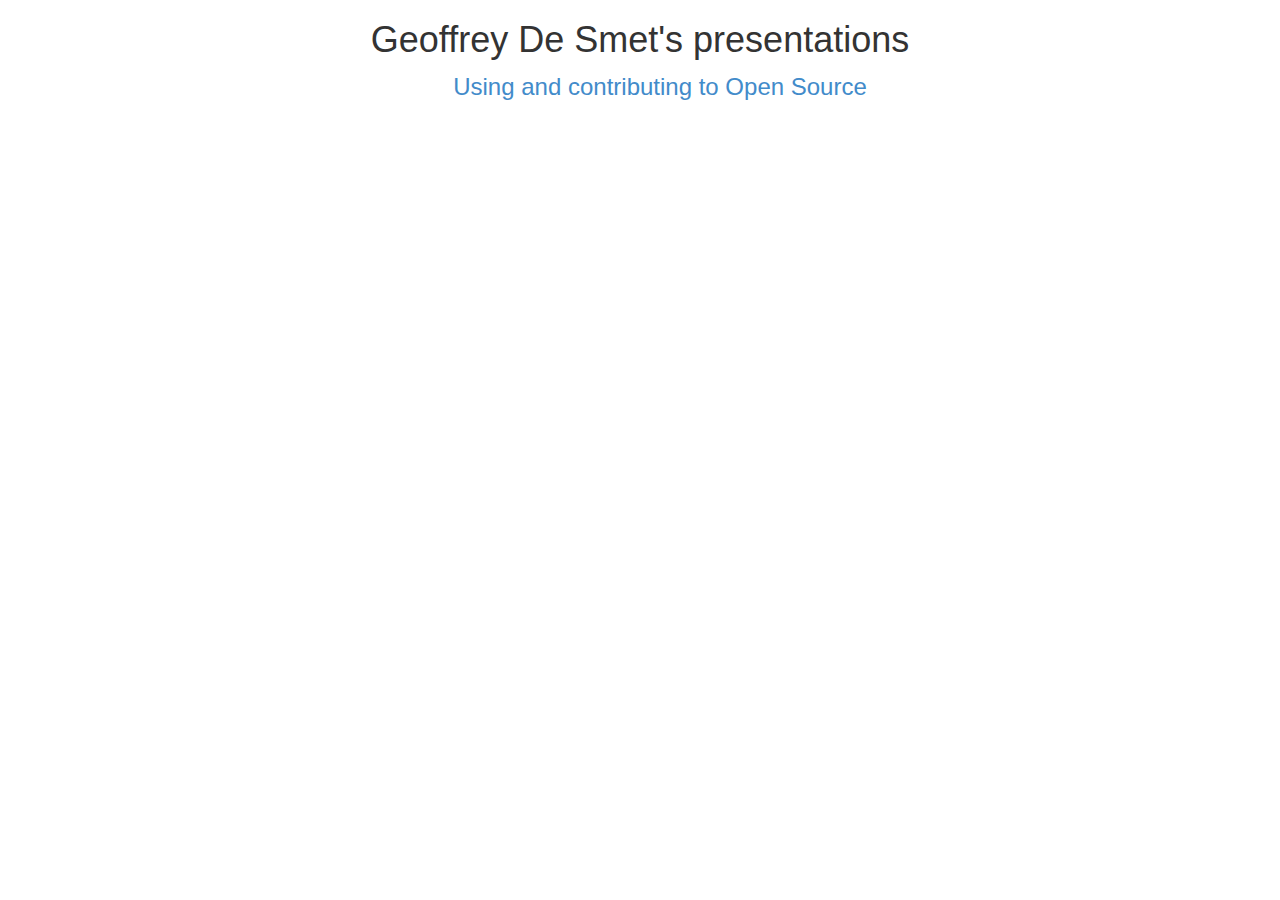
<file: index.html>
<!doctype html>
<html lang="en">
<head>
    <meta charset="utf-8">
    <title>Geoffrey's presentations</title>
    <meta name="description" content="Presentations of Geoffrey De Smet (except OptaPlanner's which are on optaplanner.org)">
    <link href="https://ge0ffrey.github.io/ge0ffrey-presentations/" rel="canonical">

    <link rel="stylesheet" href="website/bootstrap/css/bootstrap.min.css">
    <link rel="stylesheet" href="website/highlight/highlight.css">
    <link rel="stylesheet" href="website/ge0ffreyPresentation.css">

    <!--[if lt IE 9]>
    <script src="https://oss.maxcdn.com/libs/html5shiv/3.7.0/html5shiv.js"></script>
    <script src="https://oss.maxcdn.com/libs/respond.js/1.4.2/respond.min.js"></script>
    <![endif]-->
</head>

<body style="alignment: center; text-align: center;">
<h1>Geoffrey De Smet's presentations</h1>
<ul style="font-size: x-large; list-style: none;">
    <li><a href="usingAndContributingToOpenSource/">Using and contributing to Open Source</a></li>
</ul>
</body>
</html>
</file>
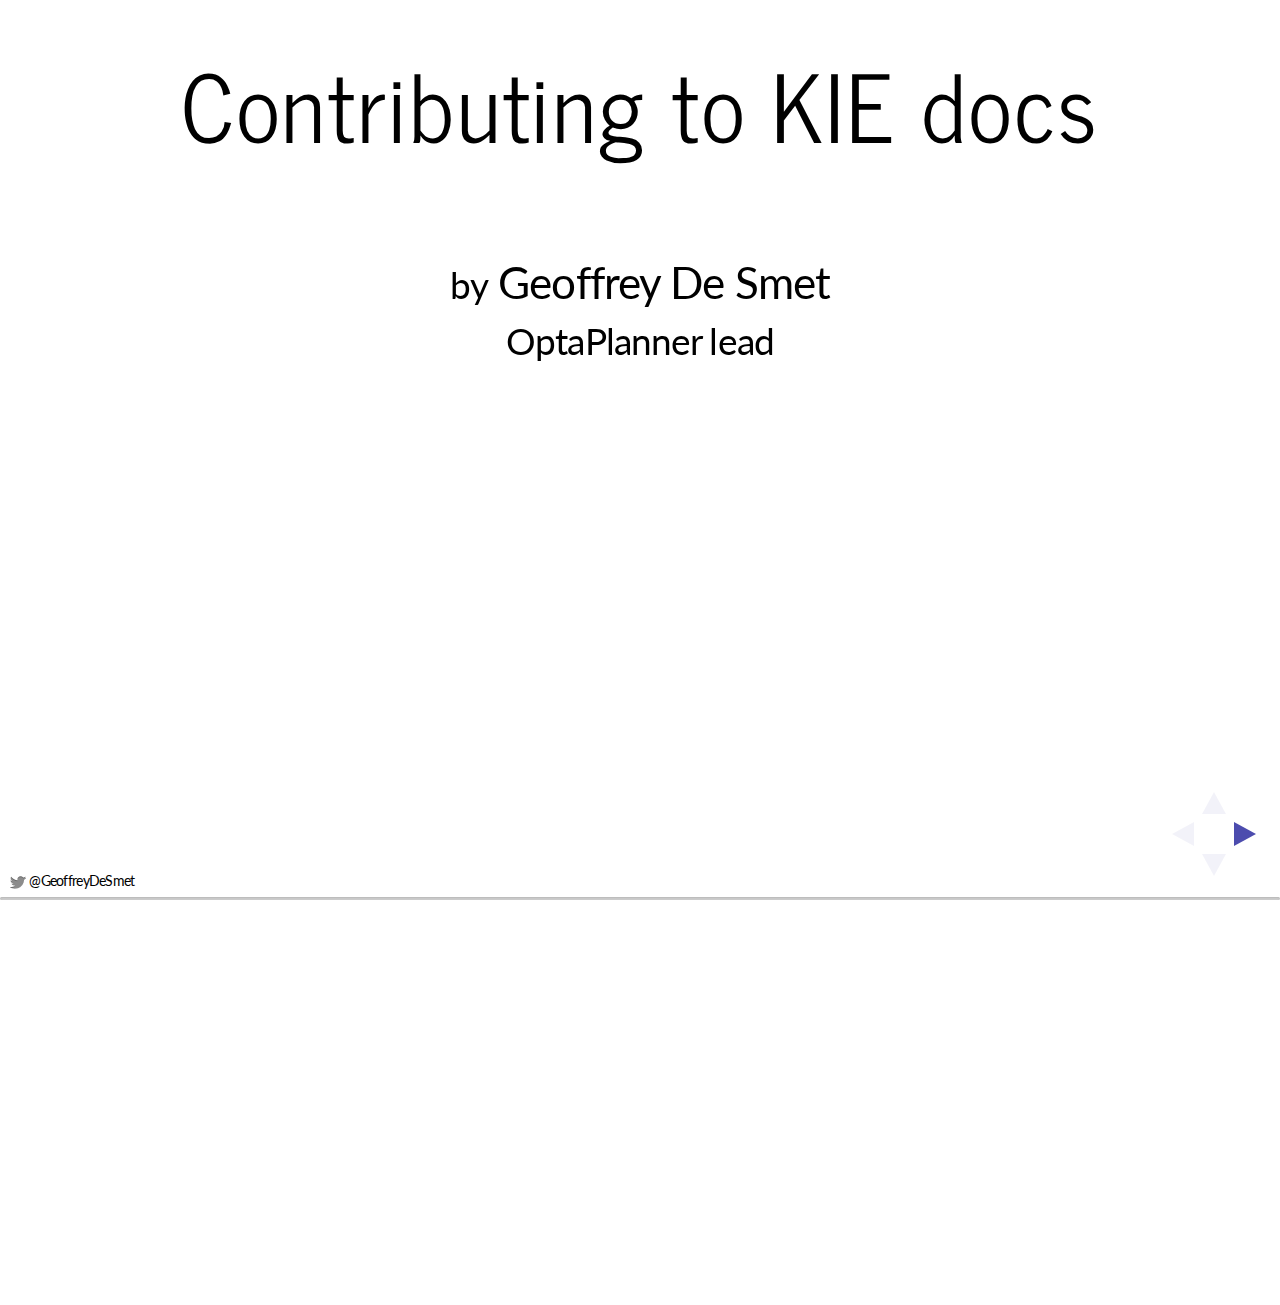
<file: contributingToKieDocs/index.html>
<!doctype html>
<!--
  ~ Copyright 2018 Red Hat, Inc. and/or its affiliates.
  ~
  ~ Licensed under the Apache License, Version 2.0 (the "License");
  ~ you may not use this file except in compliance with the License.
  ~ You may obtain a copy of the License at
  ~
  ~      http://www.apache.org/licenses/LICENSE-2.0
  ~
  ~ Unless required by applicable law or agreed to in writing, software
  ~ distributed under the License is distributed on an "AS IS" BASIS,
  ~ WITHOUT WARRANTIES OR CONDITIONS OF ANY KIND, either express or implied.
  ~ See the License for the specific language governing permissions and
  ~ limitations under the License.
  -->

<html lang="en">
<head>
    <meta charset="utf-8">
    <title>Contributing to KIE docs</title>
    <meta name="description" content="Introduction to Open Source">
    <link href="https://ge0ffrey.github.io/ge0ffrey-presentations/contributingToKieWebsites/" rel="canonical">

    <link rel="stylesheet" href="../website/bootstrap/css/bootstrap.min.css">
    <link rel="stylesheet" href="../website/reveal/css/reveal.min.css">
    <link rel="stylesheet" href="../website/reveal/css/theme/simple.css" id="theme">
    <script>
        if (window.location.search.match(/print-pdf/gi)) {
            document.write('<link rel="stylesheet" href="../website/reveal/css/print/pdf.css">');
        }
    </script>
    <link rel="stylesheet" href="../website/highlight/highlight.css">
    <link rel="stylesheet" href="../website/ge0ffreyPresentation.css">

    <meta name="apple-mobile-web-app-capable" content="yes" />
    <meta name="apple-mobile-web-app-status-bar-style" content="black-translucent" />
    <meta name="viewport" content="width=device-width, initial-scale=1.0, maximum-scale=1.0, user-scalable=no">

    <!--[if lt IE 9]>
    <script src="https://oss.maxcdn.com/libs/html5shiv/3.7.0/html5shiv.js"></script>
    <script src="https://oss.maxcdn.com/libs/respond.js/1.4.2/respond.min.js"></script>
    <![endif]-->
</head>

<body>
<div class="reveal">
<div class="watermark watermark-left">
    <p>
        <img src="../common/twitterLogo.png"/>
        @GeoffreyDeSmet
    </p>
</div>
<div class="slides">

    <section>
        <h2>
            Contributing to KIE docs
        </h2>
        <div style="margin-top: 80px;">
            <p>
                <span style="font-size: smaller">by</span> Geoffrey De Smet<br/>
                <span style="font-size: smaller">OptaPlanner lead</span>
            </p>
        </div>
    </section>
    <section>
        <p>According to the Definition of Done</p>
        <h3>Every PR for a new feature<br/> contains unit tests and documentation</h3>
        <p class="fragment">Yea, right...</p>
    </section>
    <section>
        <p>Yet, few engineers touch the docs regularly</p>
        <p><a href="https://github.com/kiegroup/kie-docs/graphs/contributors?from=2017-06-01&to=2018-06-01&type=c">See a year of contribution frequency.</a></p>
        <br/>
        <p class="fragment">Why?</p>
        <p class="fragment">We cannot see the forrest for the trees.</p>
        <p class="fragment">(nor can our users)</p>
    </section>
    <section>
        <h3>Table of Content (TOC)</h3>
        <ol>
            <li>Introduction</li>
            <li>Release Notes</li>
            <li class="negative">Compatibility matrix</li>
            <li class="negative">KIE</li>
            <li>Hybrid Reasoning</li>
            <li class="negative">User Guide</li>
            <li class="negative">Running</li>
            <li class="positive">Rule Language Reference</li>
            <li class="positive">Complex Event Processing</li>
            <li class="positive">Decision Model and Notation</li>
            <li>...</li>
        </ol>
        <p class="fragment">Someone needs to champion this issue (not me)</p>
    </section>
    <section>
        <p>What documentation is every new user looking for?</p>
        <h3 class="fragment">Getting started</h3>
        <p class="fragment">We have 5 minutes to win them over.</p>
    </section>
    <section>
        <h3>Where do I get started?</h3>
        <ol>
            <li>Introduction (no, talks about contributing)</li>
            <li>Release Notes (no)</li>
            <li>Compatibility matrix (no)</li>
            <li>KIE (maybe, but no, it's too complex)</li>
            <li>Hybrid Reasoning (PHD's only)</li>
            <li>User Guide (yes, maybe)</li>
            <li>Running</li>
            <li>Rule Language Reference</li>
            <li>Complex Event Processing</li>
            <li>Decision Model and Notation</li>
            <li>...</li>
        </ol>
        <p class="fragment">Solution: Put yourself in the user's shoes.</p>
    </section>
    <section>
        <h3>Current file structure</h3>
        <p><a href="https://github.com/kiegroup/kie-docs/tree/master/docs">https://github.com/kiegroup/kie-docs/tree/master/docs</a></p>
        <p>DEMO</p>
    </section>
    <section>
        <h2>Writing</h2>
    </section>
    <section>
        <h3>Writing style</h3>
        <p><a href="http://pressgang.jboss.org/">Pressgang is dead</a></p>
        <p><a href="https://developers.google.com/style/voice">Google Documentation guide?</a></p>
        <ul>
            <li>Active voice</li>
            <li>Second person</li>
            <li>Present tense</li>
            <li>Clause order</li>
        </ul>
    </section>
    <section>
        <h3>Writing style<br/>compatibility with product docs</h3>
        <ul>
            <li>Titles Should Use a Capital for Almost Every Word</li>
            <li class="fragment">Avoid mentioning "Drools", "OptaPlanner", ...<br/>
                because in product docs that would be "Decision Manager", "Business Optimizer", ...
                <ul>
                    <li>Use an asciidoc attribute <code>{drools}</code>?</li>
                </ul>
            </li>
        </ul>
    </section>
    <section>
        <h3>Know your asciidoc</h3>
        <p><a href="https://asciidoctor.org/docs/asciidoc-syntax-quick-reference/">Asciidoc quick reference</a></p>
        <ul>
            <li>Use only NOTE, WARNING and IMPORTANT</li>
            <li>Highlight source code</li>
            <li>Use internal cross references</li>
        </ul>
    </section>
    <section>
        <h3>Images</h3>
        <p>Put images in the same directory as the section adoc file.</p>
        <p>Unless they are directly used by multiple sections (logo, icons)</p>
        <p>Avoid reusing images, reuse sections instead.</p>
    </section>
    <section>
        <h2>Dirt</h2>
        <p>And how to avoid it</p>
    </section>
    <section>
        <img src="dirt/KnowledgeBase.png"/>
        <p class="fragment">Solution: When refactoring, find and replace in docs too.</p>
        <p class="fragment">Document only the latest and greatest API.</p>
    </section>
    <section>
        <img src="dirt/springIntegration.png"/>
        <p class="fragment">Solution:<br/>
            Don't put version changes in normal documentation,<br/>
            put them in the release notes.</p>
        <p class="fragment">Document only the latest and greatest API.</p>
    </section>
    <section>
        <h3>Document the concepts and how to use the API's</h3>
        <ul>
            <li>Explain a concept visually.</li>
            <li>Then show example code that uses it (= copy paste friendly).</li>
        </ul>
    </section>
    <section>
        <img src="dirt/startAndStopContainerText.png" class="fullImage"/>
    </section>
    <section>
        <h3>A picture is worth a thousand words...</h3>
    </section>
    <section>
        <img src="dirt/startAndStopContainerDiagram.png" class="fullImage"/>
    </section>
    <section>
        <h3>How to create diagrams</h3>
        <ul>
            <li>Learn to use Inkscape</li>
            <li>Set color palette to "Tango Icons"</li>
            <li>Create images of size 800*600 at 96dpi</li>
            <li>Expert to png</li>
            <li>Reuse in documentation and in slides</li>
        </ul>
        <p>DEMO</p>
    </section>
    <section>
        <p>Discussion</p>
        <h3>Is 1 repo for all docs<br/> a design pattern<br/> or an anti pattern?</h3>
        <ul class="fragment">
            <li>Good: share docs files easily</li>
            <li>Bad: docs in different repo than code, easily forgotten</li>
            <li>Bad: contributors can't find our docs</li>
        </ul>
    </section>
    <section>
        <img src="discussion/replaceInPath.png" class="fullImage"/>
    </section>
    <section>
        <h3>Q &amp; A</h3>
        <table class="links">
            <tr>
                <th>Slides</th>
                <td><a href="https://ge0ffrey.github.io/ge0ffrey-presentations/">ge0ffrey.github.io/ge0ffrey-presentations/</a></td>
            </tr>
            <tr>
                <th>OptaPlanner</th>
                <td><a href="http://www.optaplanner.org">www.optaplanner.org</a></td>
            </tr>
            <tr>
                <th>Red Hat</th>
                <td><a href="http://www.redhat.com">www.redhat.com</a></td>
            </tr>
            <tr>
                <th>Feedback</th>
                <td><img src="../common/twitterLogo64x64.png"/><a href="https://twitter.com/GeoffreyDeSmet">@GeoffreyDeSmet</a></td>
            </tr>
        </table>
    </section>

</div></div>

    <script src="../website/reveal/js/reveal.min.js"></script>

    <script>
        if (window.location.search.match(/print-pdf/gi)) {
            var slides = document.querySelector('.reveal .slides');
            var excludeFromPrintPdfSlide = slides.querySelector('section.excludeFromPrintPdf');
            slides.removeChild(excludeFromPrintPdfSlide);
        }
        Reveal.initialize({
            controls: true,
            progress: true,
            history: true,
            center: false,
            theme: Reveal.getQueryHash().theme, // available themes are in /css/theme
            transition: Reveal.getQueryHash().transition || 'linear', // page/linear/fade/none

            margin: 0.05,
            minScale: 0.2,
            maxScale: 100.0
        });
    </script>
    <script src="../website/highlight/highlight.js"></script>
    <script>hljs.initHighlightingOnLoad();</script>

</body>
</html>
</file>
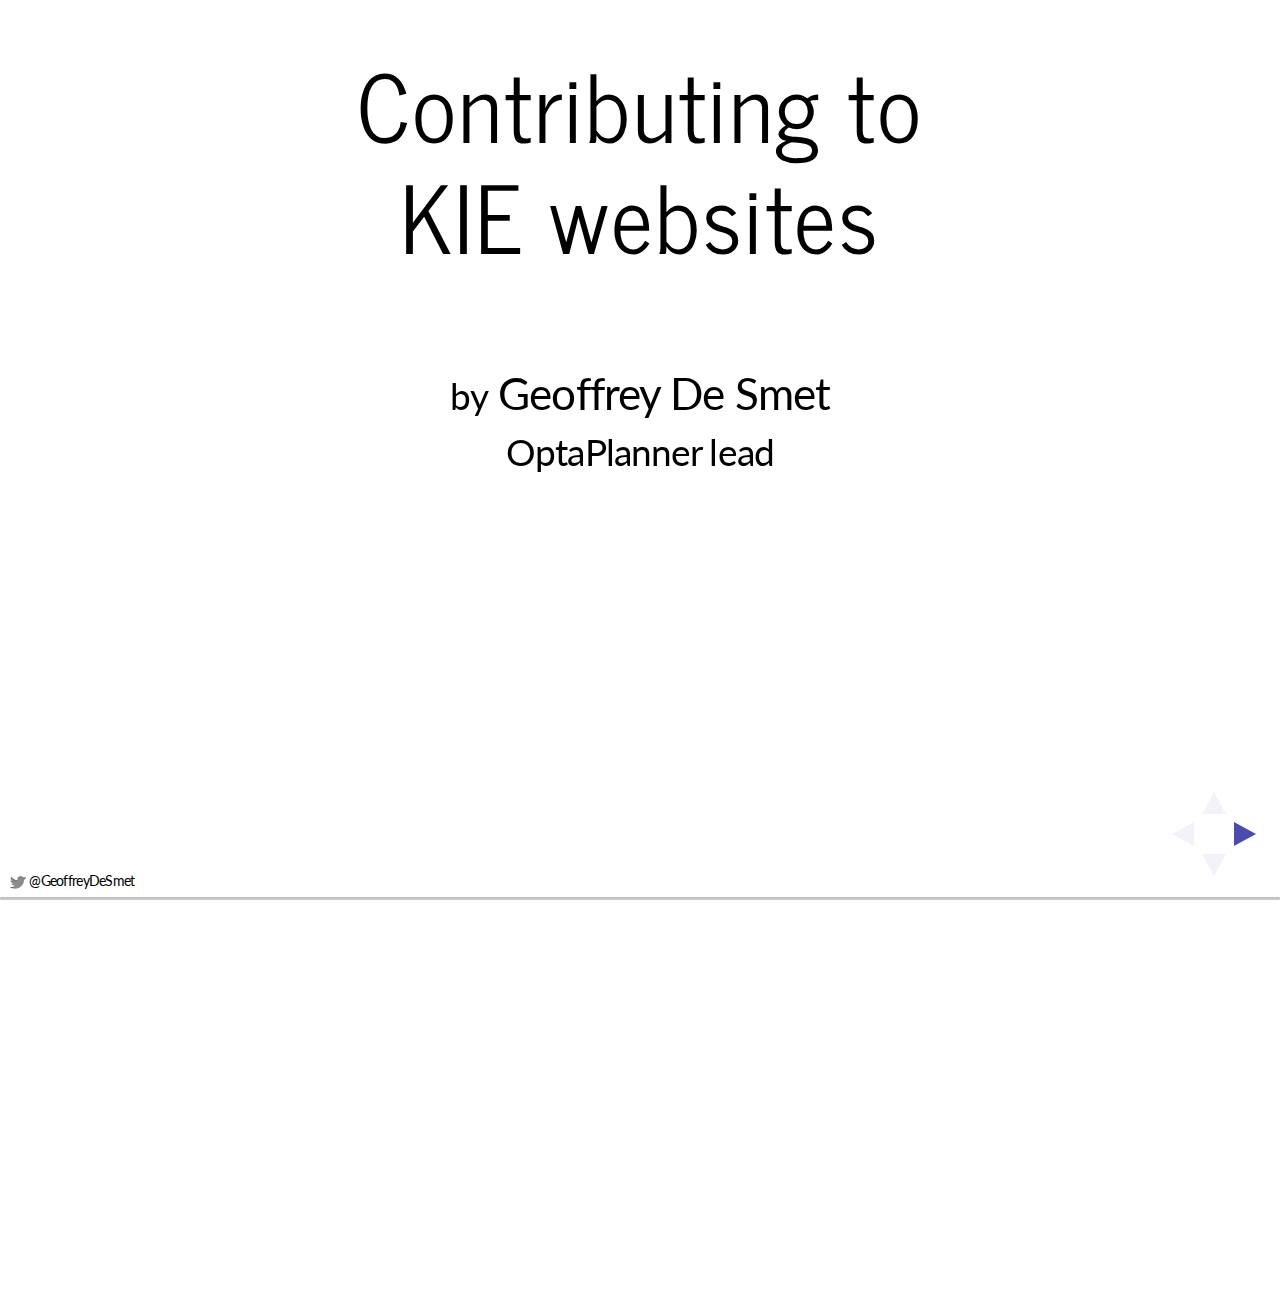
<file: contributingToKieWebsites/index.html>
<!doctype html>
<!--
  ~ Copyright 2018 Red Hat, Inc. and/or its affiliates.
  ~
  ~ Licensed under the Apache License, Version 2.0 (the "License");
  ~ you may not use this file except in compliance with the License.
  ~ You may obtain a copy of the License at
  ~
  ~      http://www.apache.org/licenses/LICENSE-2.0
  ~
  ~ Unless required by applicable law or agreed to in writing, software
  ~ distributed under the License is distributed on an "AS IS" BASIS,
  ~ WITHOUT WARRANTIES OR CONDITIONS OF ANY KIND, either express or implied.
  ~ See the License for the specific language governing permissions and
  ~ limitations under the License.
  -->

<html lang="en">
<head>
    <meta charset="utf-8">
    <title>Contributing to KIE websites</title>
    <meta name="description" content="Introduction to Open Source">
    <link href="https://ge0ffrey.github.io/ge0ffrey-presentations/contributingToKieWebsites/" rel="canonical">

    <link rel="stylesheet" href="../website/bootstrap/css/bootstrap.min.css">
    <link rel="stylesheet" href="../website/reveal/css/reveal.min.css">
    <link rel="stylesheet" href="../website/reveal/css/theme/simple.css" id="theme">
    <script>
        if (window.location.search.match(/print-pdf/gi)) {
            document.write('<link rel="stylesheet" href="../website/reveal/css/print/pdf.css">');
        }
    </script>
    <link rel="stylesheet" href="../website/highlight/highlight.css">
    <link rel="stylesheet" href="../website/ge0ffreyPresentation.css">

    <meta name="apple-mobile-web-app-capable" content="yes" />
    <meta name="apple-mobile-web-app-status-bar-style" content="black-translucent" />
    <meta name="viewport" content="width=device-width, initial-scale=1.0, maximum-scale=1.0, user-scalable=no">

    <!--[if lt IE 9]>
    <script src="https://oss.maxcdn.com/libs/html5shiv/3.7.0/html5shiv.js"></script>
    <script src="https://oss.maxcdn.com/libs/respond.js/1.4.2/respond.min.js"></script>
    <![endif]-->
</head>

<body>
<div class="reveal">
<div class="watermark watermark-left">
    <p>
        <img src="../common/twitterLogo.png"/>
        @GeoffreyDeSmet
    </p>
</div>
<div class="slides">

    <section>
        <h2>
            Contributing to<br/>
            KIE websites
        </h2>
        <div style="margin-top: 80px;">
            <p>
                <span style="font-size: smaller">by</span> Geoffrey De Smet<br/>
                <span style="font-size: smaller">OptaPlanner lead</span>
            </p>
        </div>
    </section>

    <section>
        <h2>Why would you care?</h2>
    </section>
    <section>
        <h3>Website statistics (2018)</h3>
        <ul>
            <li>drools.org
                <ul>
                    <li>42 000 sessions / month</li>
                    <li>2500 dist zip downloads / month</li>
                    <li>? maven downloads / month</li>
                </ul>
            </li>
            <li>optaplanner.org
                <ul>
                    <li>16 000 sessions / month</li>
                    <li>900 dist zip downloads / month</li>
                    <li>? maven downloads / month</li>
                </ul>
            </li>
            <li>jbpm.org
                <ul>
                    <li>24 000 sessions / month</li>
                    <li>2200 dist/installer zip downloads / month</li>
                    <li>? maven downloads / month</li>
                </ul>
            </li>
        </ul>
    </section>
    <section>
        <img src="why/funnel.png" class="fullImage"/>
    </section>
    <section>
        <h3>Funnel</h3>
        <p>More website visitors<br/>=&gt;</p>
        <ul>
            <li>more budget</li>
            <li>more job security</li>
            <li>more usage of our work</li>
        </ul>
    </section>

    <section>
        <h3>Website repo's</h3>
        <ul>
            <li>https://github.com/kiegroup/drools-website</li>
            <li>https://github.com/kiegroup/optaplanner-website</li>
            <li>https://github.com/kiegroup/jbpm-website</li>
        </ul>
    </section>
    <section>
        <h3>Website structure</h3>
        <p><a href="https://github.com/kiegroup/optaplanner-website">https://github.com/kiegroup/optaplanner-website</a></p>
        <ul>
            <li>Gemfile (= pom.xml)</li>
            <li>_site (= target dir)</li>
            <li>rake clean build (= mvn clean install)</li>
        </ul>
        <br/>
    </section>
    <section>
        <h3>Changing text in an adoc page</h3>
        <p>DEMO</p>
    </section>

    <section>
        <h2>SEO</h2>
        <p>Search Engine Optimization</p>
    </section>

    <section>
        <h2>What is the best open source rule engine?</h2>
        <p class="fragment">Let's ask Google: DEMO</p>
    </section>
    <section>
        <h2>What is the best open source DMN engine?</h2>
        <p class="fragment">Let's ask Google: DEMO</p>
    </section>
    <section>
        <h3>Drools SEO positions (2018)</h3>
        <ul>
            <li>"rule engine java": <b>9th</b></li>
            <li>"rule engine open source": <b>1th</b></li>
            <li>"rule engine software": <b>3th</b> (behind Pega)</li>
            <li>"DMN java": <b>none</b> (behind Camunda, Flowable) </li>
            <li>"DMN open source": <b>none</b> (behind Open Rules, Activiti, Flowable, Camunda)</li>
            <li>"DMN software": <b>none</b> (behind ...)</li>
            <li>"decision tables java": <b>none</b> (although 5th talks about drools)</li>
        </ul>
        <br/>
        <p style="font-size: smaller">Not counting paid results (adds), using private browsing,<br/>none is not in the first 2 pages (first 20 results)</p>
    </section>
    <section>
        <h3>OptaPlanner SEO positions (2018)</h3>
        <ul>
            <li>"constraint solver java": <b>4th</b> (behind Choco)</li>
            <li>"constraint solver open source": <b>3th</b></li>
            <li>"constraint solver software": <b>3th</b></li>
            <li>"employee rostering java": <b>1th</b></li>
            <li>"employee rostering open source": <b>1th</b></li>
            <li>"employee rostering software": <b>4th</b></li>
            <li>"vehicle routing java": <b>6th</b> (behind JSprit)</li>
            <li>"vehicle routing open source": <b>2th</b> (behind VROOM)</li>
            <li>"vehicle routing software": <b>5th</b></li>
        </ul>
        <br/>
        <p style="font-size: smaller">Not counting paid results (adds), using private browsing</p>
    </section>
    <section>
        <h3>Think like the potential customer</h3>
        <p class="fragment">Do they want a constraint solver?</p>
        <p class="fragment">Or do they want to solve their vehicle routing problem?</p>
        <br/>
        <p class="fragment">Let <i>Google Search Console</i> guide you</p>
    </section>
    <section>
        <img src="seo/googleSearchConsole.png" class="fullImage"/>
    </section>
    <section>
        <h3>How do we fix it?</h3>
    </section>
    <section>
        <h3>Page rank algorithm 101</h3>
        <ul>
            <li>Keyword visible on page => get ranked
                <ul>
                    <li><b>Use "DMN" in a sentence on drools.org</b></li>
                    <li>Then give it time</li>
                </ul>
            </li>
            <li class="fragment">More external links to url/domain => higher ranking
                <ul>
                    <li>Write articles (voxxed, dzone, RHD) or blogs</li>
                    <li>Record YouTube video's</li>
                    <li>Events (JUG, ...)</li>
                    <li>Academic papers</li>
                </ul>
            </li>
            <li class="fragment">1000 other tips, see YouTube "Backlinko" video's</li>
        </ul>
    </section>
    <section>
        <h3>Use case landing pages</h3>
        <p><a href="https://www.optaplanner.org/learn/useCases/conferenceScheduling.html">https://www.optaplanner.org/.../<b>conferenceScheduling</b>.html</a></p>
        <ul>
            <li>Dedicated to 1 use case</li>
            <li>Designed to guide the user<br/>
                from the problem (conference scheduling)<br/>
                to the solution (OptaPlanner).</li>
            <li>Keyword in URL</li>
        </ul>
    </section>
    <section>
        <h3>Click Through Rate (CTR)</h3>
        <p>When they see our link on Google,<br/>
        do they click on it?</p>
    </section>
    <section>
        <img src="seo/ctrGoogleScreenshot.png" class="fullImage"/>
    </section>
    <section>
        <img src="seo/ctrCode.png" class="fullImage"/>
    </section>
    <section>
        <p>Losing page rank when moving?</p>
        <h3>Use 301 redirects</h3>
        <img src="seo/301.png"/>
    </section>

    <section>
        <h2>Website magic</h2>
    </section>
    <section>
        <h3>users.yml and the team page</h3>
        <p>DEMO</p>
    </section>
    <section>
        <h3>events.yml and latest events</h3>
        <p>DEMO</p>
    </section>
    <section>
        <h3>Blogging</h3>
        <img src="magic/blogPost.png"/>
        <p>DEMO</p>
    </section>

    <section>
        <h3>Social Media</h3>
        <ul>
            <li>Drools
                <ul>
                    <li>Twitter: 537 followers</li>
                </ul>
            </li>
            <li>OptaPlanner
                <ul>
                    <li>Twitter: 562 followers</li>
                    <li>Facebook: 273 followers</li>
                </ul>
            </li>
            <li>jBPM
                <ul>
                    <li>Twitter: 1107 followers</li>
                </ul>
            </li>
        </ul>
    </section>

    <section>
        <h3>Q &amp; A</h3>
        <table class="links">
            <tr>
                <th>Slides</th>
                <td><a href="https://ge0ffrey.github.io/ge0ffrey-presentations/">ge0ffrey.github.io/ge0ffrey-presentations/</a></td>
            </tr>
            <tr>
                <th>OptaPlanner</th>
                <td><a href="http://www.optaplanner.org">www.optaplanner.org</a></td>
            </tr>
            <tr>
                <th>Red Hat</th>
                <td><a href="http://www.redhat.com">www.redhat.com</a></td>
            </tr>
            <tr>
                <th>Feedback</th>
                <td><img src="../common/twitterLogo64x64.png"/><a href="https://twitter.com/GeoffreyDeSmet">@GeoffreyDeSmet</a></td>
            </tr>
        </table>
    </section>

</div></div>

    <script src="../website/reveal/js/reveal.min.js"></script>

    <script>
        if (window.location.search.match(/print-pdf/gi)) {
            var slides = document.querySelector('.reveal .slides');
            var excludeFromPrintPdfSlide = slides.querySelector('section.excludeFromPrintPdf');
            slides.removeChild(excludeFromPrintPdfSlide);
        }
        Reveal.initialize({
            controls: true,
            progress: true,
            history: true,
            center: false,
            theme: Reveal.getQueryHash().theme, // available themes are in /css/theme
            transition: Reveal.getQueryHash().transition || 'linear', // page/linear/fade/none

            margin: 0.05,
            minScale: 0.2,
            maxScale: 100.0
        });
    </script>
    <script src="../website/highlight/highlight.js"></script>
    <script>hljs.initHighlightingOnLoad();</script>

</body>
</html>
</file>
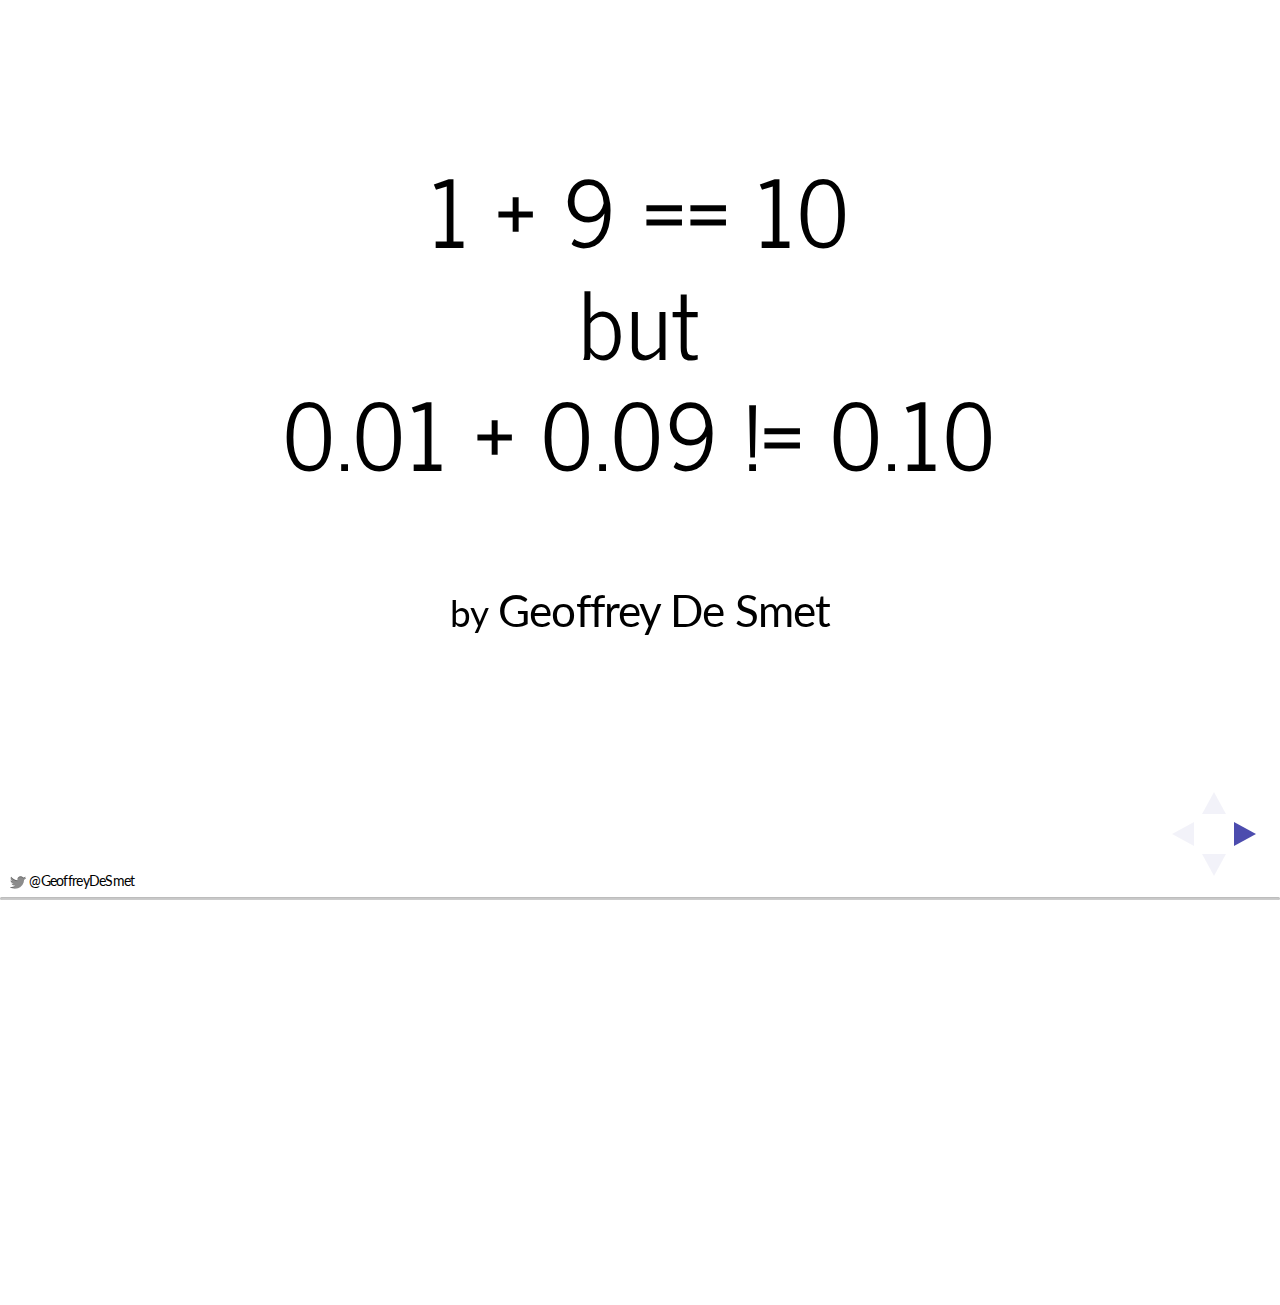
<file: cornerCaseCheatSheet/index.html>
<!doctype html>
<!--
  ~ Copyright 2017 Red Hat, Inc. and/or its affiliates.
  ~
  ~ Licensed under the Apache License, Version 2.0 (the "License");
  ~ you may not use this file except in compliance with the License.
  ~ You may obtain a copy of the License at
  ~
  ~      http://www.apache.org/licenses/LICENSE-2.0
  ~
  ~ Unless required by applicable law or agreed to in writing, software
  ~ distributed under the License is distributed on an "AS IS" BASIS,
  ~ WITHOUT WARRANTIES OR CONDITIONS OF ANY KIND, either express or implied.
  ~ See the License for the specific language governing permissions and
  ~ limitations under the License.
  -->

<html lang="en">
<head>
    <meta charset="utf-8">
    <title>Corner case cheat sheet in Java</title>
    <meta name="description" content="Corner case cheat sheet in Java presentation">
    <link href="https://ge0ffrey.github.io/ge0ffrey-presentations/cornerCaseCheatSheet/" rel="canonical">

    <link rel="stylesheet" href="../website/bootstrap/css/bootstrap.min.css">
    <link rel="stylesheet" href="../website/reveal/css/reveal.min.css">
    <link rel="stylesheet" href="../website/reveal/css/theme/simple.css" id="theme">
    <script>
        if (window.location.search.match(/print-pdf/gi)) {
            document.write('<link rel="stylesheet" href="../website/reveal/css/print/pdf.css">');
        }
    </script>
    <link rel="stylesheet" href="../website/highlight/highlight.css">
    <link rel="stylesheet" href="../website/ge0ffreyPresentation.css">

    <meta name="apple-mobile-web-app-capable" content="yes" />
    <meta name="apple-mobile-web-app-status-bar-style" content="black-translucent" />
    <meta name="viewport" content="width=device-width, initial-scale=1.0, maximum-scale=1.0, user-scalable=no">

    <!--[if lt IE 9]>
    <script src="https://oss.maxcdn.com/libs/html5shiv/3.7.0/html5shiv.js"></script>
    <script src="https://oss.maxcdn.com/libs/respond.js/1.4.2/respond.min.js"></script>
    <![endif]-->
</head>

<body>
<div class="reveal">
<div class="watermark watermark-left">
    <p>
        <img src="../common/twitterLogo.png"/>
        @GeoffreyDeSmet
    </p>
</div>
<div class="slides">

    <section>
        <br/>
        <br/>
        <h2>
            1 + 9 == 10<br/>
            but<br/>
            0.01 + 0.09 != 0.10
        </h2>
        <div style="margin-top: 80px;">
            <p>
                <span style="font-size: smaller">by</span> Geoffrey De Smet<br/>
            </p>
        </div>
    </section>

    <section>
        <h3>Who am I?</h3>
        <ul>
            <li>Creator of <b>OptaPlanner</b>
                <ul>
                    <li>Open Source Solver AI for Java</li>
                </ul>
            </li>
            <li>Contributor to 30+ Open Source projects</li>
        </ul>
    </section>

    <section>
        <h2>Human languages</h2>
    </section>

    <section>
        <h2>English</h2>
        <ul>
            <li class="fragment">Ear</li>
            <li class="fragment">Bear</li>
            <li class="fragment">Hear</li>
            <li class="fragment">Here</li>
            <li class="fragment">There</li>
        </ul>
        <p style="font-size: xx-small; margin-top:10rem">Credits: @loicsuberville</p>
    </section>

    <section>
        <h2>Dutch</h2>
        <ul>
            <li class="fragment">de man</li>
            <li class="fragment">de vrouw</li>
            <li class="fragment">de jongen</li>
            <li class="fragment"><i>het</i> meisje</li>
        </ul>
    </section>

    <section>
        <h2>French</h2>
    </section>

    <section>
        <h2>Math</h2>
        <ul>
            <li class="fragment">1 + 9 = 10</li>
            <li class="fragment">10 + 90 = 100</li>
            <li class="fragment">0.01 + 0.09 = 0.10</li>
        </ul>
        <p class="fragment">Math is perfect</p>
    </section>

    <section>
        <h2>Computer languages</h2>
        <p class="fragment">~ math?</p>
    </section>

    <section>
        <h2>Numbers</h2>
    </section>

    <section>
        <h3>Average of 2 numbers</h3>
        <pre xml:space="preserve"><code class="java">public int average(int a, int b) {
    return (a + b) / 2;
}</code></pre>
        <p class="fragment">Input</p>
        <pre class="fragment"><code class="java">average(1000, 2000)
<span class="fragment">1500</span></code></pre>
        <pre class="fragment"><code class="java">average(1000000, 2000000)
<span class="fragment">1500000</span></code></pre>
        <pre class="fragment"><code class="java">average(1000000000, 2000000000)
<span class="fragment">-647483648 <span class="fragment">// Overflow on a + b</span></span></code></pre>
    </section>
    <section>
        <h3>Ariane 5 (1996)</h3>
        <div class="row">
            <div class="col-md-6">
                <figure>
                    <img src="numbers/ariane5LiftOff.gif" style="height: 250px; width: auto;"/>
                    <p>Lift off</p>
                </figure>
            </div>
            <div class="col-md-6 fragment">
                <figure>
                    <img src="numbers/ariane5Crash.jpg" style="height: 250px; width: auto;"/>
                    <p>Overflow</p>
                </figure>
            </div>
        </div>
        <p class="fragment"><i>The horizontal bias variable was unprotected from overflow
            because it was thought that it was "physically limited
            or that there was a large margin of error".</i></p>
    </section>
    <section>
        <h3>Integer overflow</h3>
        <p>Problem</p>
        <pre xml:space="preserve"><code class="java">public int average(int a, int b) {
    return (<span class="negative">a + b</span>) / 2;
}</code></pre>
        <pre class="fragment" xml:space="preserve"><code class="java">public int average(int a, int b) {
    double c = (<span class="negative">a + b</span>) / 2.0;
    return (int) c;
}</code></pre>
        <div class="fragment">
        <p>Solution</p>
        <pre xml:space="preserve"><code class="java">public int average(int a, int b) {
    long c = (<span class="positive">((long) a)</span> + b) / 2L;
    return (int) c;
}</code></pre>
        <pre><code class="java">average(1000000000, 2000000000)
1500000000</code></pre>
        </div>
    </section>

    <section>
        <h3>Sum of floating point numbers</h3>
        <p>Input</p>
        <pre class="fragment"><code class="java">1.0 + 9.0
<span class="fragment">10.0</span></code></pre>
        <pre class="fragment"><code class="java">0.1 + 0.9
<span class="fragment">1.0</span></code></pre>
        <pre class="fragment"><code class="java">0.01 + 0.09
<span class="fragment">0.09999999999999999 <span class="fragment">// Compound rounding error</span></span></code></pre>
    </section>
    <section>
        <figure>
            <h3>Double precision floating point (Wikipedia)</h3>
            <img src="numbers/doublePrecisionFloatingPointWikipedia.png" style="height: 250px; width: auto;"/>
            <p style="font-size: xx-small">Source: https://en.wikipedia.org/wiki/Double-precision_floating-point_format</p>
            <p class="fragment" style="margin-top: 50px">
                Translation: every double value is<br/>
                an integer divided by a multiplication of 2
            </p>
        </figure>
    </section>
    <section>
        <img src="numbers/doubleArithmeticCompoundRoundingError_0.png" class="fullImage"/>
        <img src="numbers/doubleArithmeticCompoundRoundingError_1.png" class="fullImage fragment"/>
        <img src="numbers/doubleArithmeticCompoundRoundingError_2.png" class="fullImage fragment"/>
        <img src="numbers/doubleArithmeticCompoundRoundingError_3.png" class="fullImage fragment"/>
        <img src="numbers/doubleArithmeticCompoundRoundingError_4.png" class="fullImage fragment"/>
    </section>
    <section>
        <h3>Failure rate</h3>
        <p>Sum of 2 numbers between 0.00 and 1.00</p>
        <pre xml:space="preserve"><code class="java">
  0.01 + 0.05 != 0.06
  0.01 + 0.06 != 0.07
  0.01 + 0.09 != 0.10
  0.01 + 0.14 != 0.15
  0.01 + 0.17 != 0.18
  0.01 + 0.20 != 0.21
  0.01 + 0.23 != 0.24
  0.01 + 0.28 != 0.29
  ...
  0.99 + 0.87 != 1.86
  0.99 + 0.90 != 1.89
  0.99 + 0.92 != 1.91

2106 failures (21%) out of 10000 sums</code></pre>
        <p><b>Failure rate: 21%</b></p>
    </section>
    <section>
        <h3>Compound rounding error</h3>
        <p>Problem</p>
        <pre xml:space="preserve"><code class="java">public double sum(double a, double b) {
    return a + b;
}</code></pre>
        <div class="fragment">
            <p>Solution</p>
            <pre xml:space="preserve"><code class="java">public BigDecimal sum(BigDecimal a, BigDecimal b) {
    return a.add(b);
}</code></pre>
            <pre><code class="java">sum(new BigDecimal("0.01"), new BigDecimal("0.09"))
0.10</code></pre>
        </div>
        <div class="fragment">
            <p>or</p>
            <pre xml:space="preserve"><code class="java">public long sum(long aMillis, long bMillis) {
    return a + b; // Faster than BigDecimal.add()
}</code></pre>
            <pre><code class="java">sum(10, 90) // 10 millis is 0.010 and 90 millis is 0.090
100 // 100 millis is 0.100</code></pre>
        </div>
    </section>
    <section>
        <h3>Side effect</h3>
        <p>Floating point arithmetic is not associative</p>
        <pre xml:space="preserve"><code class="java">double a = 0.0;
for (int i = 0; i < 1000000; i++) {
    a += 0.03 + 0.02 + 0.01;
    System.out.println(a);
    a -= 0.01 + 0.02 + 0.03;
}</code></pre>
        <pre xml:space="preserve"><code class="java">0.060000000000000005
0.06000000000000001
0.06000000000000002
0.060000000000000026
0.06000000000000003
0.06000000000000004
...
0.06000000000069386
0.060000000000693866
0.06000000000069387
0.06000000000069388
0.06000000000069389</code></pre>
    </section>
    <section>
        <h3>Patriot Missile Failure (1991)</h3>
        <figure>
            <img src="numbers/patriotMissileLaunch.jpg" style="height: 250px; width: auto;"/>
        </figure>
        <p class="fragment"><i>The small chopping error, when multiplied by the large number giving the time in tenths of a second, led to a significant error.</i></p>
        <p class="fragment"><i>The Patriot missile battery had been in operation for 100 hours, by which time the system's internal clock had drifted by one-third of a second.
            Due to the missile's speed this was equivalent to a miss distance of 600 meters.</i></p>
    </section>
    <section>
        <h3>Total calculation</h3>
        <figure>
            <img src="numbers/doubleArithmeticScreenshot.png"/>
        </figure>
    </section>

    <section>
        <h3>Long and double are 64-bit</h3>
        <p>Input</p>
        <pre class="fragment"><code class="java">double a = 9000L;
<span class="fragment">9000.0</span></code></pre>
        <pre class="fragment"><code class="java">double a = 9000000000L;
<span class="fragment">9000000000.0</span></code></pre>
        <pre class="fragment"><code class="java">double a = 9007199254740993L;
<span class="fragment">900719925474099<span class="negative">2</span>.0 <span class="fragment">// Rounding error</span></span></code></pre>
        <pre class="fragment"><code class="java">double a = 9007199254740992.0;
a == a + 1.0
<span class="fragment">true <span class="fragment">// Wrong</span></span></code></pre>
    </section>

    <section>
        <img src="numbers/doubleArithmeticIssues.png" class="fullImage"/>
    </section>

    <section>
        <h2>How do I make my code safe?</h2>
    </section>
    <section>
        <h2>QA cheat sheet numbers</h2>
        <table>
            <tr>
                <th>Expression</th>
                <th>Actual result</th>
            </tr>
            <tr>
                <td>1000000000 + 2000000000</td>
                <td>-1294967296</td>
            </tr>
            <tr>
                <td>0.01 + 0.09</td>
                <td>0.09999999999999999</td>
            </tr>
            <tr>
                <td>0.01 + 0.05</td>
                <td>0.060000000000000005</td>
            </tr>
            <tr>
                <td>0.01 + 0.02 + 0.03</td>
                <td>0.06</td>
            </tr>
            <tr>
                <td>0.03 + 0.02 + 0.01</td>
                <td>0.060000000000000005</td>
            </tr>
            <tr>
                <td>(double) 9007199254740993L</td>
                <td>9007199254740992.0</td>
            </tr>
            <tr>
                <td>9007199254740992.0 + 1.0</td>
                <td>9007199254740992.0</td>
            </tr>
            <tr>
                <td>9007199254740992.0 + 3.0</td>
                <td>9007199254740996.0</td>
            </tr>
        </table>
    </section>


    <section>
        <h2>Text</h2>
    </section>

    <section>
        <h3>Valid name</h3>
        <pre xml:space="preserve"><code class="java">public boolean isValidFirstName(String firstName) {
    return firstName.matches("\w+");
}</code></pre>
        <p class="fragment">Input</p>
        <pre class="fragment"><code class="java">isValidFirstName("Alexander")
<span class="fragment">true</span></code></pre>
        <pre class="fragment"><code class="java">isValidFirstName("4l3x4nd3r")
<span class="fragment">false</span></code></pre>
        <pre class="fragment"><code class="java">isValidFirstName("Chloé")) // French name
<span class="fragment">false // Wrong</span></code></pre>
        <pre class="fragment"><code class="java">isValidFirstName("りく")) // Riku (Japanese name)
<span class="fragment">false // Wrong</span></code></pre>
    </section>
    <section>
        <h3>Regular expressions for non-english</h3>
        <p>Problem</p>
        <pre xml:space="preserve"><code class="java">public boolean isValidFirstName(String firstName) {
    return firstName.matches("<span class="negative">\w</span>+");
}</code></pre>
        <div class="fragment">
            <p>Solution</p>
            <pre xml:space="preserve"><code class="java">public boolean isValidFirstName(String firstName) {
    return firstName.matches("<span class="positive">(?U)</span>\w+");
}</code></pre>
            <pre><code class="java">isValidFirstName("Chloé")) // French name Chloe
true</code></pre>
            <pre><code class="java">isValidFirstName("りく")) // Japanese name Riku
true</code></pre>
        </div>
    </section>

    <section>
        <h3>Typical encoding issues</h3>
    </section>
    <section>
        <img src="text/writtenUtf8ReadUtf8.png" class="fullImage"/>
    </section>
    <section>
        <img src="text/writtenUtf8ConvertedAscii.png" class="fullImage"/>
    </section>
    <section>
        <img src="text/writtenUtf8ConvertedIso8859.png" class="fullImage"/>
    </section>
    <section>
        <img src="text/writtenUtf8ConvertedWindows1252.png" class="fullImage"/>
    </section>
    <section>
        <h3>Default encoding</h3>
        <ul>
            <li>Linux: UTF-8</li>
            <li>Mac: UTF-8</li>
            <li>Windows (Western Europe): windows-1252
                <ul>
                   <li class="fragment">Windows JDK 18+: UTF-8 (JEP 400)</li>
                </ul>
            </li>
        </ul>
    </section>
    <section>
        <img src="text/writtenWindows1252ReadUtf8.png" class="fullImage"/>
    </section>
    <section>
        <img src="text/writtenUtf8ReadWindows1252.png" class="fullImage"/>
    </section>
    <section>
        <img src="text/dutchIdeasGoogleEmpty.png" class="fullImage"/>
        <img src="text/dutchIdeasGoogle.png" class="fullImage fragment"/>
    </section>
    <section>
        <img src="text/dutchIdeasAmazon.png" class="fullImage"/>
        <img src="text/dutchIdeasAmazonHighLighted.png" class="fullImage fragment"/>
    </section>

    <section>
        <img src="text/dataConversions_0.png" class="fullImage"/>
        <img src="text/dataConversions_1.png" class="fullImage fragment"/>
        <img src="text/dataConversions_2.png" class="fullImage fragment"/>
        <img src="text/dataConversions_3.png" class="fullImage fragment"/>
        <img src="text/dataConversions_4.png" class="fullImage fragment"/>
    </section>
    <section>
        <h2>Escape characters</h2>
        <p style="margin-top: 50px;">
            <i>An <b>escape character</b> is a character<br/>
                which invokes an alternative interpretation<br/>
                on subsequent characters in a character sequence.</i>
        </p>
        <ul class="fragment" style="margin-top: 50px;">
            <li>Java string literal: \ (backslash)</li>
            <li>JSON: \ (backslash)</li>
            <li>XML: &amp; (ampersand)</li>
        </ul>
        <p class="fragment" style="margin-top: 50px;">
            Failure to handle escape characters correctly<br/>
            often causes security issues (SQL inject, XSS, ...)
        </p>
    </section>
    <section>
        <h3>Digital TV</h3>
        <figure>
            <img src="text/digitalTvScreenshot.jpg"/>
        </figure>
        <p>Imagine Me &amp;amp; You</p>
    </section>

    <section>
        <h2>QA cheat sheet text</h2>
        <table>
            <tr>
                <th>String</th>
                <th>Why</th>
            </tr>
            <tr>
                <td>Allô (French telephone hello)</td>
                <td>ISO 8859-1</td>
            </tr>
            <tr>
                <td>€ (euro)</td>
                <td>Since 1996, not in 8859-1</td>
            </tr>
            <tr>
                <td>Hallå (Swedish hello)</td>
                <td>Mostly ASCII</td>
            </tr>
            <tr>
                <td>Здравствуйте (Russian hello)</td>
                <td>Looks a bit like ASCII</td>
            </tr>
            <tr>
                <td>こんにちは (Japanese hello)</td>
                <td>No ASCII whatsoever</td>
            </tr>
            <tr>
                <td>≠ (different) ⇔ (iff) ∑ (sum)</td>
                <td>Math symbols</td>
            </tr>
            <tr>
                <td>\ (backslash) " (double) ' (single)</td>
                <td>Java/SQL/... special chars</td>
            </tr>
            <tr>
                <td>&amp; (ampersand) &lt; (lower than)</td>
                <td>XML special chars</td>
            </tr>
            <tr>
                <td>` (slant) # (number sign) $ (dollar)</td>
                <td>Shell special chars</td>
            </tr>
        </table>
    </section>


    <section>
        <h2>Dates and time</h2>
    </section>
    <section>
        <h3>Days between 2 dates</h3>
        <pre xml:space="preserve"><code class="java">private static final long MILLISECONDS_IN_DAY = 24L * 60L * 60L * 1000L;

public long daysBetween(Date a, Date b) {
    return (b.getTime() - a.getTime()) / MILLISECONDS_IN_DAY;
}</code></pre>
        <p class="fragment">Input</p>
        <pre class="fragment"><code class="java">daysBetween(parse("2017-02-01"), parse("2017-02-02"))
<span class="fragment">1</span></code></pre>
        <pre class="fragment"><code class="java">daysBetween(parse("2017-03-12"), parse("2017-03-13"))
<span class="fragment">1</span> <span class="fragment">// In UK and France
0 // In US, because of Daylight Saving Time</span></code></pre>
        <pre class="fragment"><code class="java">daysBetween(parse("2017-03-26"), parse("2017-03-27"))
<span class="fragment">0 // In UK and France because of Daylight Saving Time
1 // In US</span></code></pre>
    </section>
    <section>
        <br/>
        <br/>
        <br/>
        <p>One day is <span class="fragment"><i>usually</i></span> 24 hours.</p>
    </section>
    <section>
        <img src="date/daylightSavingTimeChanges_0.png" class="fullImage"/>
        <img src="date/daylightSavingTimeChanges_1.png" class="fullImage fragment"/>
        <img src="date/daylightSavingTimeChanges_2.png" class="fullImage fragment"/>
    </section>
    <section>
        <h3>Days are not a multiple of hours</h3>
        <p>Problem</p>
        <pre xml:space="preserve"><code class="java">private static final long MILLISECONDS_IN_DAY = 24L * 60L * 60L * 1000L;

public long daysBetween(<span class="negative">Date</span> a, Date b) {
    return (b.getTime() - a.getTime()) / MILLISECONDS_IN_DAY;
}</code></pre>
        <div class="fragment">
            <p>Solution: Never use java.util.Date!</p>
            <pre xml:space="preserve"><code class="java">public long daysBetween(<span class="positive">LocalDate</span> a, LocalDate b) {
    return ChronoUnit.DAYS.between(a, b);
}</code></pre>
            <pre><code class="java">TimeZone.setDefault(TimeZone.getTimeZone("America/New_York"));
daysBetween(LocalDate.of(2017, 3, 12), LocalDate.of(2017, 3, 13))
1
daysBetween(LocalDate.of(2017, 3, 26), LocalDate.of(2017, 3, 27))
1</code></pre>
            <p>Always use java.time classes.</p>
        </div>
    </section>
    <section>
        <h3>Tip</h3>
        <p>Run all your tests in a different timezone</p>
        <pre xml:space="preserve"><code class="java">java -Duser.timezone=America/New_York ...</code></pre>
        <pre xml:space="preserve"><code class="java">java -Duser.timezone=Europe/Paris ...</code></pre>
        <figure>
            <img src="date/timezoneChangeIntelliJRunConfiguration.png" style="height: 300px; width: auto;"/>
        </figure>
    </section>

    <section>
        <h2>QA cheat sheet dates and time</h2>
        <table>
            <tr>
                <th>Expression</th>
                <th>Actual result</th>
            </tr>
            <tr>
                <td>From 2017-03-12 00:00<br/>
                    to 2017-03-13 00:00 </td>
                <td>23 hours in America/New_York</td>
            </tr>
            <tr>
                <td>From 2017-03-26 00:00<br/>
                    to 2017-03-27 00:00 </td>
                <td>23 hours in Europe/Paris</td>
            </tr>
            <tr>
                <td>From 2017-10-29 00:00<br/>
                    to 2017-10-30 00:00 </td>
                <td>25 hours in Europe/Paris</td>
            </tr>
            <tr>
                <td>From 2017-11-05 00:00<br/>
                    to 2017-11-06 00:00 </td>
                <td>25 hours in America/New_York</td>
            </tr>
        </table>
    </section>

    <section>
        <h3>Q &amp; A</h3>
        <figure>
            <p style="margin-top: 3rem">QA cheat sheet</p>
            <a href="https://ge0ffrey.github.io/ge0ffrey-presentations/cornerCaseCheatSheet/cheatSheetJava.html">
                <img src="cheetSheetJavaQRCode.png" alt="QR code"/>
            </a>
            <p style="margin-top: 2rem"><img style="vertical-align: middle;" src="../common/twitterLogo64x64.png"/><a href="https://twitter.com/GeoffreyDeSmet">@GeoffreyDeSmet</a></p>
        </figure>
    </section>

</div></div>

    <script src="../website/reveal/js/reveal.min.js"></script>

    <script>
        if (window.location.search.match(/print-pdf/gi)) {
            var slides = document.querySelector('.reveal .slides');
            var excludeFromPrintPdfSlide = slides.querySelector('section.excludeFromPrintPdf');
            slides.removeChild(excludeFromPrintPdfSlide);
        }
        Reveal.initialize({
            controls: true,
            progress: true,
            history: true,
            center: false,
            theme: Reveal.getQueryHash().theme, // available themes are in /css/theme
            transition: Reveal.getQueryHash().transition || 'linear', // page/linear/fade/none

            margin: 0.05,
            minScale: 0.2,
            maxScale: 100.0
        });
    </script>
    <script src="../website/highlight/highlight.js"></script>
    <script>hljs.initHighlightingOnLoad();</script>

</body>
</html>
</file>
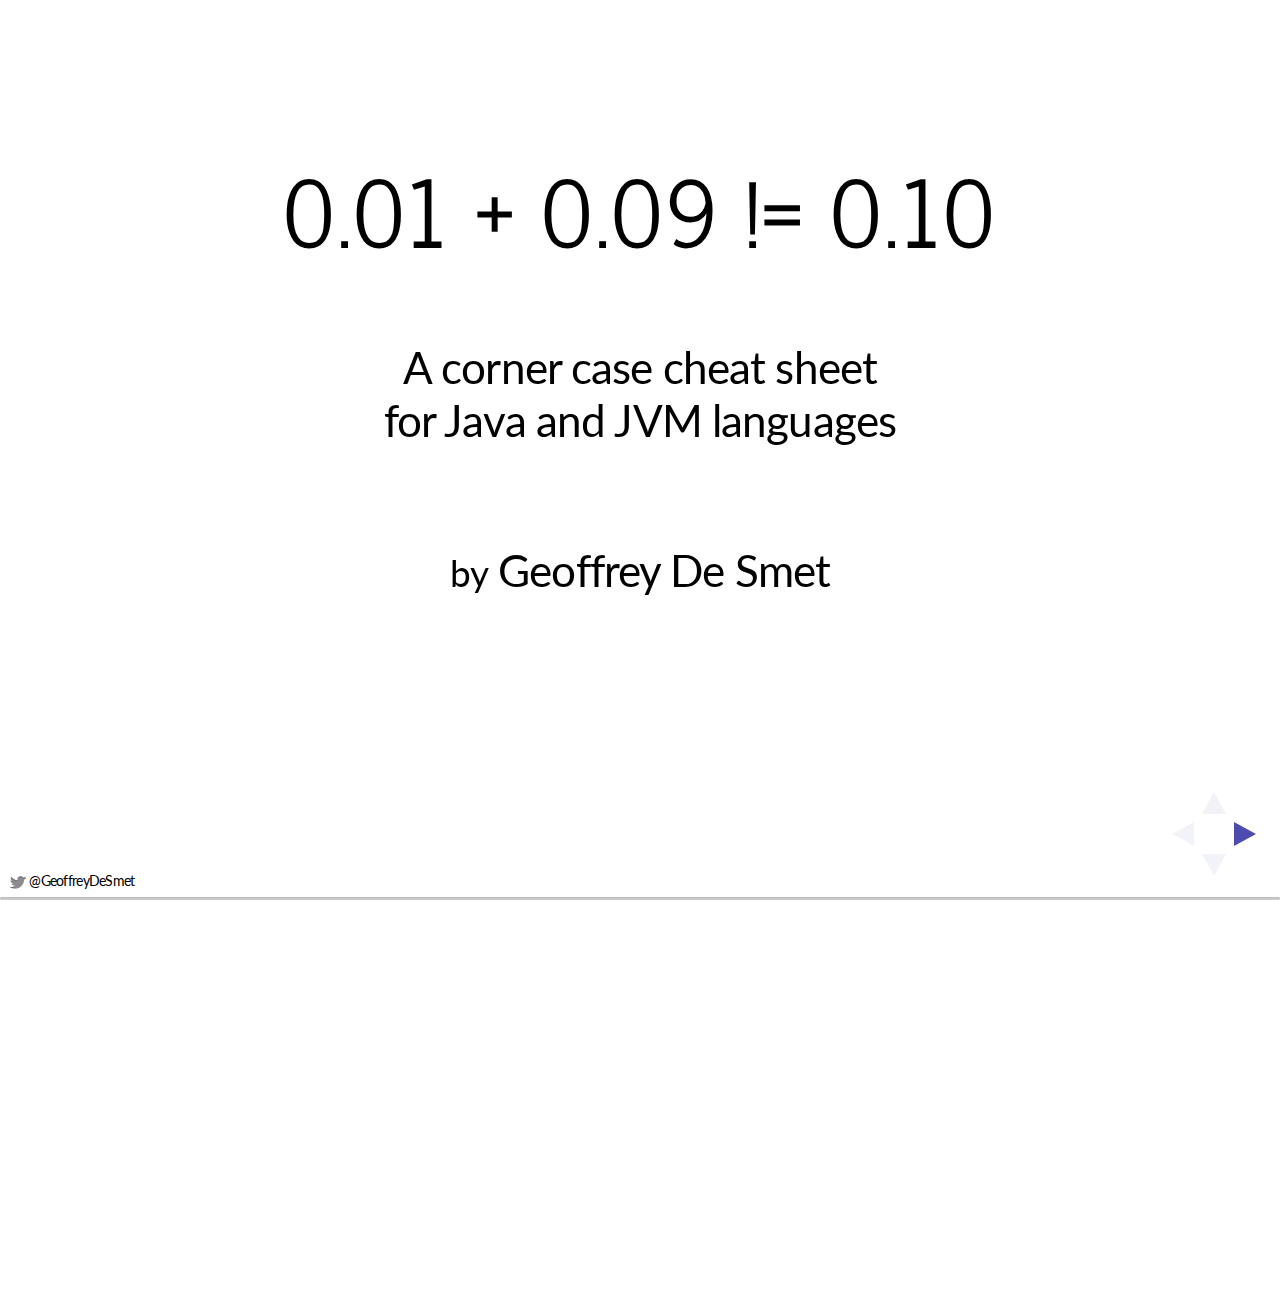
<file: evilData/index.html>
<!doctype html>
<!--
  ~ Copyright 2017 JBoss Inc
  ~
  ~ Licensed under the Apache License, Version 2.0 (the "License");
  ~ you may not use this file except in compliance with the License.
  ~ You may obtain a copy of the License at
  ~
  ~      http://www.apache.org/licenses/LICENSE-2.0
  ~
  ~ Unless required by applicable law or agreed to in writing, software
  ~ distributed under the License is distributed on an "AS IS" BASIS,
  ~ WITHOUT WARRANTIES OR CONDITIONS OF ANY KIND, either express or implied.
  ~ See the License for the specific language governing permissions and
  ~ limitations under the License.
  -->

<html lang="en">
<head>
    <meta charset="utf-8">
    <title>Corner case data in Java</title>
    <meta name="description" content="Introduction to Open Source">
    <link href="file:///home/ge0ffrey/projects/other/ge0ffrey-presentations/usingAndContributingToOpenSource/" rel="canonical">

    <link rel="stylesheet" href="../website/bootstrap/css/bootstrap.min.css">
    <link rel="stylesheet" href="../website/reveal/css/reveal.min.css">
    <link rel="stylesheet" href="../website/reveal/css/theme/simple.css" id="theme">
    <script>
        if (window.location.search.match(/print-pdf/gi)) {
            document.write('<link rel="stylesheet" href="../website/reveal/css/print/pdf.css">');
        }
    </script>
    <link rel="stylesheet" href="../website/highlight/highlight.css">
    <link rel="stylesheet" href="../website/ge0ffreyPresentation.css">

    <meta name="apple-mobile-web-app-capable" content="yes" />
    <meta name="apple-mobile-web-app-status-bar-style" content="black-translucent" />
    <meta name="viewport" content="width=device-width, initial-scale=1.0, maximum-scale=1.0, user-scalable=no">

    <!--[if lt IE 9]>
    <script src="https://oss.maxcdn.com/libs/html5shiv/3.7.0/html5shiv.js"></script>
    <script src="https://oss.maxcdn.com/libs/respond.js/1.4.2/respond.min.js"></script>
    <![endif]-->
</head>

<body>
<div class="reveal">
<div class="watermark watermark-left">
    <p>
        <img src="../common/twitterLogo.png"/>
        @GeoffreyDeSmet
    </p>
</div>
<div class="slides">

    <section>
        <br/>
        <br/>
        <h2>
            0.01 + 0.09 != 0.10
        </h2>
        <p>
            <br/>
            A corner case cheat sheet<br/>
            for Java and JVM languages
        </p>
        <div style="margin-top: 80px;">
            <p>
                <span style="font-size: smaller">by</span> Geoffrey De Smet<br/>
            </p>
        </div>
    </section>

    <section>
        <h3>Who am I?</h3>
        <ul>
            <li>Java developer (graduated in 2003)</li>
            <li>Founder/lead of <b>OptaPlanner</b>
                <ul>
                    <li>Leading Open Source Constraint Solver in Java</li>
                </ul>
            </li>
            <li>Contributor to 23+ Open Source projects</li>
        </ul>
    </section>

    <section>
        <h2>Definition</h2>
        <p style="margin-top: 50px;">
            <i>A <b>corner case</b> is a bug<br/>
            that only manifests itself<br/>
            with a specific combination of input values.</i>
        </p>
        <p class="fragment" style="margin-top: 50px;">
            A <b>corner case cheat sheet</b> is a list of input values<br/>
            that tend to trigger corner cases,<br/>
            useful for automated and manual testing.
        </p>
    </section>

    <section>
        <h2>Numbers</h2>
    </section>

    <section>
        <h3>Average of 2 numbers</h3>
        <pre xml:space="preserve"><code class="java">public int average(int a, int b) {
    return (a + b) / 2;
}</code></pre>
        <p class="fragment">Input</p>
        <pre class="fragment"><code class="java">average(1000, 2000)
<span class="fragment">1500</span></code></pre>
        <pre class="fragment"><code class="java">average(1000000, 2000000)
<span class="fragment">1500000</span></code></pre>
        <pre class="fragment"><code class="java">average(1000000000, 2000000000) <span class="fragment">// Corner case
-647483648 // Overflow on a + b</span></code></pre>
    </section>
    <section>
        <h3>Ariane 5 (1996)</h3>
        <div class="row">
            <div class="col-md-6">
                <figure>
                    <img src="numbers/ariane5LiftOff.gif" style="height: 250px; width: auto;"/>
                    <p>Lift off</p>
                </figure>
            </div>
            <div class="col-md-6 fragment">
                <figure>
                    <img src="numbers/ariane5Crash.jpg" style="height: 250px; width: auto;"/>
                    <p>Overflow</p>
                </figure>
            </div>
        </div>
        <p class="fragment"><i>The horizontal bias variable was unprotected from overflow
            because it was thought that it was "physically limited
            or that there was a large margin of error".</i></p>
    </section>
    <section>
        <h3>Integer overflow</h3>
        <p>Problem</p>
        <pre xml:space="preserve"><code class="java">public int average(int a, int b) {
    return (<span class="negative">a + b</span>) / 2;
}</code></pre>
        <pre class="fragment" xml:space="preserve"><code class="java">public int average(int a, int b) {
    double c = (<span class="negative">a + b</span>) / 2.0;
    return (int) c;
}</code></pre>
        <div class="fragment">
        <p>Solution</p>
        <pre xml:space="preserve"><code class="java">public int average(int a, int b) {
    long c = (<span class="positive">((long) a)</span> + b) / 2L;
    return (int) c;
}</code></pre>
        <pre><code class="java">average(1000000000, 2000000000)
1500000000</code></pre>
        </div>
    </section>


    <section>
        <h3>1 and 9 cent</h3>
        <p>Input</p>
        <pre class="fragment"><code class="java">1.0 + 9.0
<span class="fragment">10.0</span></code></pre>
        <pre class="fragment"><code class="java">0.1 + 0.9
<span class="fragment">1.0</span></code></pre>
        <pre class="fragment"><code class="java">0.01 + 0.09 <span class="fragment">// Corner case
0.09999999999999999 // Compound rounding error</span></code></pre>
    </section>
    <section>
        <h3>Failure rate</h3>
        <p>Sum of 2 numbers between 0.00 and 1.00</p>
        <pre xml:space="preserve"><code class="java">
  0.01 + 0.05 != 0.06
  0.01 + 0.06 != 0.07
  0.01 + 0.09 != 0.10
  0.01 + 0.14 != 0.15
  0.01 + 0.17 != 0.18
  0.01 + 0.20 != 0.21
  0.01 + 0.23 != 0.24
  0.01 + 0.28 != 0.29
  ...
  0.99 + 0.87 != 1.86
  0.99 + 0.90 != 1.89
  0.99 + 0.92 != 1.91

2106 failures (21%) out of 10000 sums</code></pre>
        <p><b>Failure rate: 21%</b></p>
    </section>
    <section>
        <h3>Compound rounding error</h3>
        <p>Problem</p>
        <pre xml:space="preserve"><code class="java">public double sum(double a, double b) {
    return a + b;
}</code></pre>
        <div class="fragment">
            <p>Solution</p>
            <pre xml:space="preserve"><code class="java">public BigDecimal sum(BigDecimal a, BigDecimal b) {
    return a.add(b);
}</code></pre>
            <pre><code class="java">sum(new BigDecimal("0.01"), new BigDecimal("0.09"))
0.10</code></pre>
        </div>
        <div class="fragment">
            <p>or</p>
            <pre xml:space="preserve"><code class="java">public long sum(long aMillis, long bMillis) {
    return a + b; // Faster than BigDecimal.add()
}</code></pre>
            <pre><code class="java">sum(10, 90) // 10 millis is 0.010 and 90 millis is 0.090
100 // 100 millis is 0.100</code></pre>
        </div>
    </section>
    <section>
        <h3>Side effect</h3>
        <p>Floating point arithmetic is not associative</p>
        <pre xml:space="preserve"><code class="java">double a = 0.0;
for (int i = 0; i < 1000000; i++) {
    a += 0.03 + 0.02 + 0.01;
    System.out.println(a);
    a -= 0.01 + 0.02 + 0.03;
}</code></pre>
        <pre xml:space="preserve"><code class="java">0.060000000000000005
0.06000000000000001
0.06000000000000002
0.060000000000000026
0.06000000000000003
0.06000000000000004
...
0.06000000000069386
0.060000000000693866
0.06000000000069387
0.06000000000069388
0.06000000000069389</code></pre>
    </section>
    <section>
        <h3>Patriot Missle Failure (1991)</h3>
        <figure>
            <img src="numbers/patriotMissileLaunch.jpg" style="height: 250px; width: auto;"/>
        </figure>
        <p class="fragment"><i>The small chopping error, when multiplied by the large number giving the time in tenths of a second, led to a significant error.</i></p>
        <p class="fragment"><i>The Patriot missile battery had been in operation for 100 hours, by which time the system's internal clock had drifted by one-third of a second.
            Due to the missile's speed this was equivalent to a miss distance of 600 meters.</i></p>
    </section>

    <section>
        <h2>Cheat sheet numbers</h2>
        <table>
            <tr>
                <th>Expression</th>
                <th>Actual result</th>
            </tr>
            <tr>
                <td>1000000000 + 2000000000</td>
                <td>-1294967296</td>
            </tr>
            <tr>
                <td>0.01 + 0.09</td>
                <td>0.09999999999999999</td>
            </tr>
            <tr>
                <td>0.01 + 0.05</td>
                <td>0.060000000000000005</td>
            </tr>
            <tr>
                <td>0.01 + 0.02 + 0.03</td>
                <td>0.06</td>
            </tr>
            <tr>
                <td>0.03 + 0.02 + 0.01</td>
                <td>0.060000000000000005</td>
            </tr>
            <tr>
                <td>(double) 9007199254740993L</td>
                <td>9007199254740992.0</td>
            </tr>
            <tr>
                <td>9007199254740992.0 + 1.0</td>
                <td>9007199254740992.0</td>
            </tr>
            <tr>
                <td>9007199254740992.0 + 3.0</td>
                <td>9007199254740996.0</td>
            </tr>
        </table>
    </section>


    <section>
        <h2>Dates and time</h2>
    </section>
    <section>
        <h3>Days between 2 dates</h3>
        <pre xml:space="preserve"><code class="java">private static final long MILLISECONDS_IN_DAY = 24L * 60L * 60L * 1000L;

public long daysBetween(Date a, Date b) {
    return (b.getTime() - a.getTime()) / MILLISECONDS_IN_DAY;
}</code></pre>
        <p class="fragment">Input</p>
        <pre class="fragment"><code class="java">daysBetween(parse("2017-02-01"), parse("2017-02-02"))
<span class="fragment">1</span></code></pre>
        <pre class="fragment"><code class="java">daysBetween(parse("2017-03-12"), parse("2017-03-13"))
<span class="fragment">1</span> <span class="fragment">// In UK and France
0 // In US, because of Daylight Saving Time</span></code></pre>
        <pre class="fragment"><code class="java">daysBetween(parse("2017-03-26"), parse("2017-03-27"))
<span class="fragment">0 // In UK and France because of Daylight Saving Time
1 // In US</span></code></pre>
    </section>
    <section>
        <br/>
        <br/>
        <br/>
        <p>One day is <span class="fragment"><i>usually</i></span> 24 hours.</p>
    </section>
    <section>
        <img src="date/daylightSavingTimeChanges_0.png" class="fullImage"/>
        <img src="date/daylightSavingTimeChanges_1.png" class="fullImage fragment"/>
        <img src="date/daylightSavingTimeChanges_2.png" class="fullImage fragment"/>
    </section>
    <section>
        <h3>Days are not a multiple of hours</h3>
        <p>Problem</p>
        <pre xml:space="preserve"><code class="java">private static final long MILLISECONDS_IN_DAY = 24L * 60L * 60L * 1000L;

public long daysBetween(<span class="negative">Date</span> a, Date b) {
    return (b.getTime() - a.getTime()) / MILLISECONDS_IN_DAY;
}</code></pre>
        <div class="fragment">
            <p>Solution: Never use java.util.Date!</p>
            <pre xml:space="preserve"><code class="java">public long daysBetween(<span class="positive">LocalDate</span> a, LocalDate b) {
    return ChronoUnit.DAYS.between(a, b);
}</code></pre>
            <pre><code class="java">TimeZone.setDefault(TimeZone.getTimeZone("America/New_York"));
daysBetween(LocalDate.of(2017, 3, 12), LocalDate.of(2017, 3, 13))
1
daysBetween(LocalDate.of(2017, 3, 26), LocalDate.of(2017, 3, 27))
1</code></pre>
            <p>Always use java.time classes.</p>
        </div>
    </section>
    <section>
        <h3>Tip</h3>
        <p>Run all your tests in a different timezone</p>
        <pre xml:space="preserve"><code class="java">java -Duser.timezone=America/New_York ...</code></pre>
        <pre xml:space="preserve"><code class="java">java -Duser.timezone=Europe/Paris ...</code></pre>
        <figure>
            <img src="date/timezoneChangeIntelliJRunConfiguration.png" style="height: 300px; width: auto;"/>
        </figure>
    </section>

    <section>
        <h2>Cheat sheet dates and time</h2>
        <table>
            <tr>
                <th>Expression</th>
                <th>Actual result</th>
            </tr>
            <tr>
                <td>From 2017-03-12 00:00<br/>
                    to 2017-03-13 00:00 </td>
                <td>23 hours in America/New_York</td>
            </tr>
            <tr>
                <td>From 2017-03-26 00:00<br/>
                    to 2017-03-27 00:00 </td>
                <td>23 hours in Europe/Paris</td>
            </tr>
            <tr>
                <td>From 2017-10-29 00:00<br/>
                    to 2017-10-30 00:00 </td>
                <td>25 hours in Europe/Paris</td>
            </tr>
            <tr>
                <td>From 2017-11-05 00:00<br/>
                    to 2017-11-06 00:00 </td>
                <td>25 hours in America/New_York</td>
            </tr>
        </table>
    </section>

    <section>
        <h2>Text</h2>
    </section>

    <section>
        <h3>Valid name</h3>
        <pre xml:space="preserve"><code class="java">private static final Pattern PATTERN = Pattern.compile("\w+");

public boolean isValidFirstName(String firstName) {
    return PATTERN.matcher(firstName).matches();
}</code></pre>
        <p class="fragment">Input</p>
        <pre class="fragment"><code class="java">isValidFirstName("Alexander")
<span class="fragment">true</span></code></pre>
        <pre class="fragment"><code class="java">isValidFirstName("4l3x4nd3r")
<span class="fragment">false</span></code></pre>
        <pre class="fragment"><code class="java">isValidFirstName("Chloé")) // French name
<span class="fragment">false // Wrong</span></code></pre>
        <pre class="fragment"><code class="java">isValidFirstName("りく")) // Riku (Japanese name)
<span class="fragment">false // Wrong</span></code></pre>
    </section>
    <section>
        <h3>Regular expressions for non-english</h3>
        <p>Problem</p>
        <pre xml:space="preserve"><code class="java">private static final Pattern PATTERN = Pattern.compile("<span class="negative">\w</span>+");

public boolean isValidFirstName(String firstName) {
    return PATTERN.matcher(firstName).matches();
}</code></pre>
        <div class="fragment">
            <p>Solution</p>
            <pre xml:space="preserve"><code class="java">private static final Pattern PATTERN = Pattern.compile("<span class="positive">(?U)</span>\w+");

public boolean isValidFirstName(String firstName) {
    return PATTERN.matcher(firstName).matches();
}</code></pre>
            <pre><code class="java">isValidFirstName("Chloé")) // French name Chloe
true</code></pre>
            <pre><code class="java">isValidFirstName("りく")) // Japanese name Riku
true</code></pre>
        </div>
    </section>

    <section>
        <h3>Typical encoding issues</h3>
    </section>
    <section>
        <img src="text/writtenUtf8ReadUtf8.png" class="fullImage"/>
    </section>
    <section>
        <img src="text/writtenUtf8ConvertedAscii.png" class="fullImage"/>
    </section>
    <section>
        <img src="text/writtenUtf8ConvertedIso8859.png" class="fullImage"/>
    </section>
    <section>
        <img src="text/writtenUtf8ConvertedWindows1252.png" class="fullImage"/>
    </section>
    <section>
        <h3>Default encoding</h3>
        <ul>
            <li>Linux: UTF-8</li>
            <li>Windows (Western Europe): windows-1252</li>
        </ul>
    </section>
    <section>
        <img src="text/writtenWindows1252ReadUtf8.png" class="fullImage"/>
    </section>
    <section>
        <img src="text/writtenUtf8ReadWindows1252.png" class="fullImage"/>
    </section>
    <section>
        <img src="text/dutchIdeasGoogle.png" class="fullImage"/>
    </section>
    <section>
        <img src="text/dutchIdeasAmazon.png" class="fullImage"/>
    </section>

    <section>
        <h2>Escape characters</h2>
        <p style="margin-top: 50px;">
            <i>An <b>escape character</b> is a character<br/>
                which invokes an alternative interpretation<br/>
                on subsequent characters in a character sequence.</i>
        </p>
        <ul class="fragment" style="margin-top: 50px;">
            <li>XML: &amp; (ampersand)</li>
            <li>Java string literal: \ (backslash)</li>

        </ul>
        <p class="fragment" style="margin-top: 50px;">
            Failure to handle escape characters correctly<br/>
            often causes security issues (SQL inject, XSS. ...)
        </p>
    </section>
    <section>
        <h3>Digital TV</h3>
        <figure>
            <img src="text/digitalTvScreenshot.jpg"/>
        </figure>
        <p>Imagine Me &amp;amp; You</p>
    </section>

    <section>
        <h2>Cheat sheet text</h2>
        <table>
            <tr>
                <th>String</th>
                <th>Why</th>
            </tr>
            <tr>
                <td>Allô (French telephone hello)</td>
                <td>ISO 8859-1</td>
            </tr>
            <tr>
                <td>€ (euro)</td>
                <td>Since 1996, not in 8859-1</td>
            </tr>
            <tr>
                <td>Hallå (Swedish hello)</td>
                <td>Mostly ASCII</td>
            </tr>
            <tr>
                <td>Здравствуйте (Russian hello)</td>
                <td>Looks a bit like ASCII</td>
            </tr>
            <tr>
                <td>こんにちは (Japanese hello)</td>
                <td>No ASCII whatsoever</td>
            </tr>
            <tr>
                <td>≠ (different) ⇔ (iff) ∑ (sum)</td>
                <td>Math symbols</td>
            </tr>
            <tr>
                <td>\ (backslash) " (double) ' (single)</td>
                <td>Java/SQL/... special chars</td>
            </tr>
            <tr>
                <td>&amp; (ampersand) &lt; (lower than)</td>
                <td>XML special chars</td>
            </tr>
            <tr>
                <td>` (slant) # (number sign) $ (dollar)</td>
                <td>Shell special chars</td>
            </tr>
        </table>
    </section>

    <section>
        <h3>Q &amp; A</h3>
        <table class="links">
            <tr>
                <th>Slides</th>
                <td><a href="https://ge0ffrey.github.io/ge0ffrey-presentations/">ge0ffrey.github.io/ge0ffrey-presentations/</a></td>
            </tr>
            <tr>
                <th>Feedback</th>
                <td><img src="../common/twitterLogo64x64.png"/><a href="https://twitter.com/GeoffreyDeSmet">@GeoffreyDeSmet</a></td>
            </tr>
        </table>
    </section>

</div></div>

    <script src="../website/reveal/js/reveal.min.js"></script>

    <script>
        if (window.location.search.match(/print-pdf/gi)) {
            var slides = document.querySelector('.reveal .slides');
            var excludeFromPrintPdfSlide = slides.querySelector('section.excludeFromPrintPdf');
            slides.removeChild(excludeFromPrintPdfSlide);
        }
        Reveal.initialize({
            controls: true,
            progress: true,
            history: true,
            center: false,
            theme: Reveal.getQueryHash().theme, // available themes are in /css/theme
            transition: Reveal.getQueryHash().transition || 'linear', // page/linear/fade/none

            margin: 0.05,
            minScale: 0.2,
            maxScale: 100.0
        });
    </script>
    <script src="../website/highlight/highlight.js"></script>
    <script>hljs.initHighlightingOnLoad();</script>

</body>
</html>
</file>
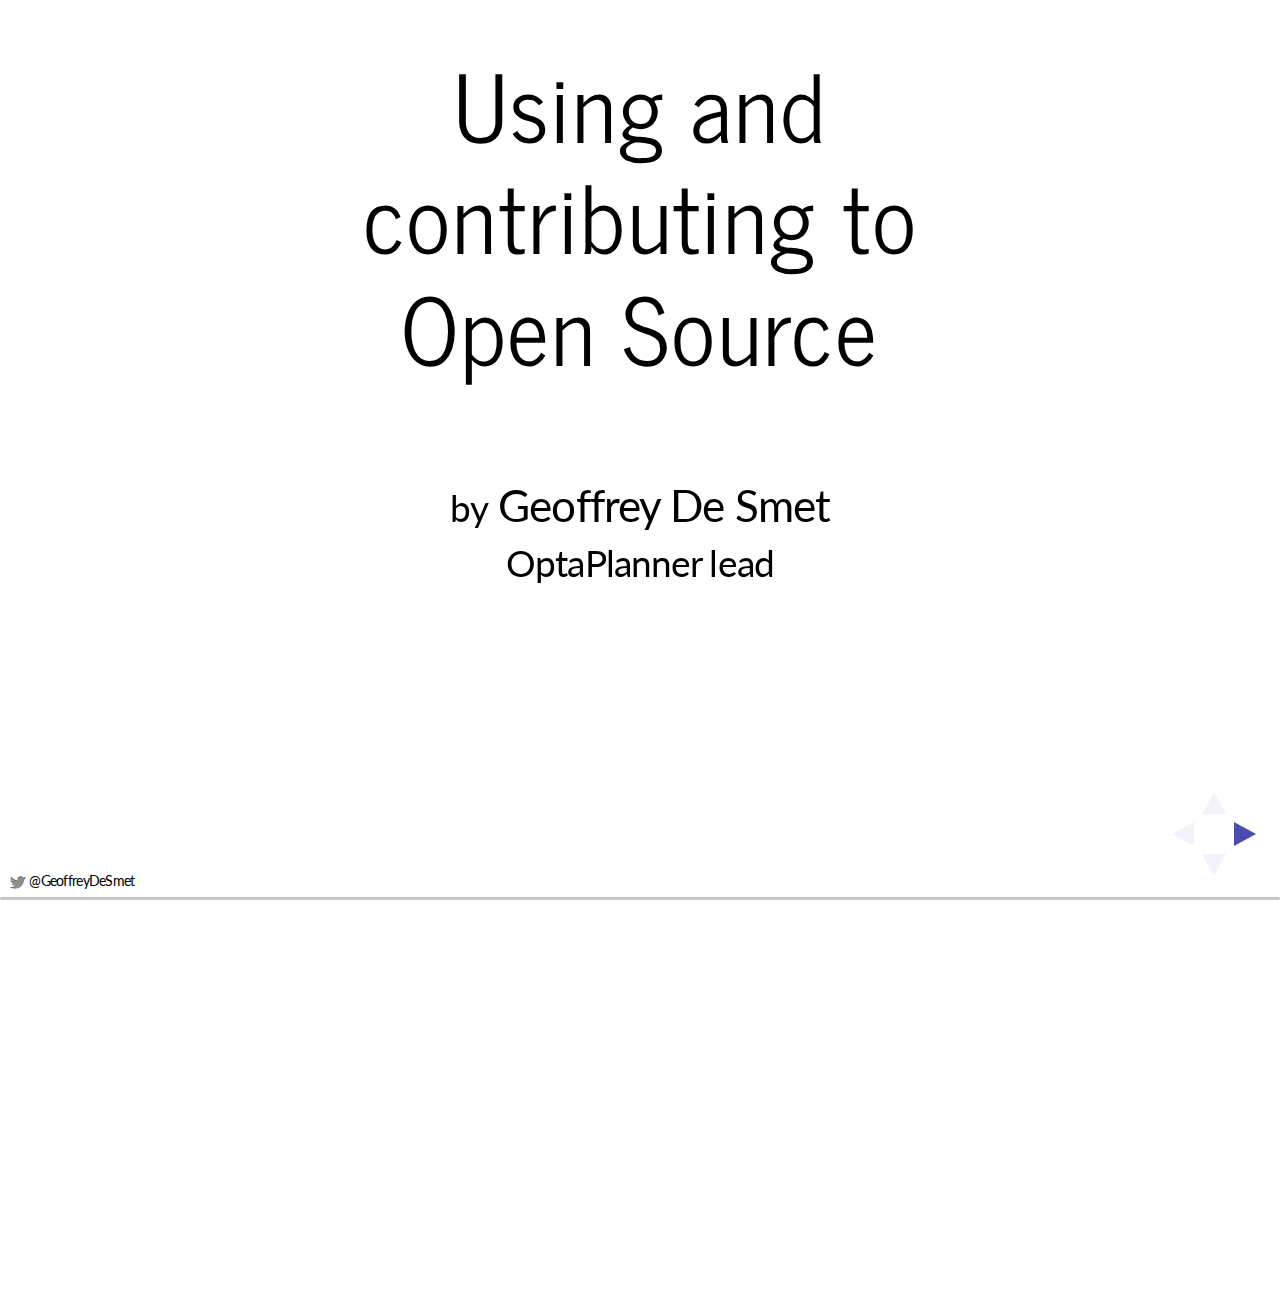
<file: usingAndContributingToOpenSource/index.html>
<!doctype html>
<!--
  ~ Copyright 2019 Red Hat, Inc. and/or its affiliates.
  ~
  ~ Licensed under the Apache License, Version 2.0 (the "License");
  ~ you may not use this file except in compliance with the License.
  ~ You may obtain a copy of the License at
  ~
  ~      http://www.apache.org/licenses/LICENSE-2.0
  ~
  ~ Unless required by applicable law or agreed to in writing, software
  ~ distributed under the License is distributed on an "AS IS" BASIS,
  ~ WITHOUT WARRANTIES OR CONDITIONS OF ANY KIND, either express or implied.
  ~ See the License for the specific language governing permissions and
  ~ limitations under the License.
  -->

<html lang="en">
<head>
    <meta charset="utf-8">
    <title>Using and contributing to Open Source</title>
    <meta name="description" content="Introduction to Open Source">
    <link href="https://ge0ffrey.github.io/ge0ffrey-presentations/usingAndContributingToOpenSource/" rel="canonical">

    <link rel="stylesheet" href="../website/bootstrap/css/bootstrap.min.css">
    <link rel="stylesheet" href="../website/reveal/css/reveal.min.css">
    <link rel="stylesheet" href="../website/reveal/css/theme/simple.css" id="theme">
    <script>
        if (window.location.search.match(/print-pdf/gi)) {
            document.write('<link rel="stylesheet" href="../website/reveal/css/print/pdf.css">');
        }
    </script>
    <link rel="stylesheet" href="../website/highlight/highlight.css">
    <link rel="stylesheet" href="../website/ge0ffreyPresentation.css">

    <meta name="apple-mobile-web-app-capable" content="yes" />
    <meta name="apple-mobile-web-app-status-bar-style" content="black-translucent" />
    <meta name="viewport" content="width=device-width, initial-scale=1.0, maximum-scale=1.0, user-scalable=no">

    <!--[if lt IE 9]>
    <script src="https://oss.maxcdn.com/libs/html5shiv/3.7.0/html5shiv.js"></script>
    <script src="https://oss.maxcdn.com/libs/respond.js/1.4.2/respond.min.js"></script>
    <![endif]-->
</head>

<body>
<div class="reveal">
<div class="watermark watermark-left">
    <p>
        <img src="../common/twitterLogo.png"/>
        @GeoffreyDeSmet
    </p>
</div>
<div class="slides">

    <section>
        <h2>
            Using and<br/>
            contributing to<br/>
            Open Source
        </h2>
        <div style="margin-top: 80px;">
            <p>
                <span style="font-size: smaller">by</span> Geoffrey De Smet<br/>
                <span style="font-size: smaller">OptaPlanner lead</span>
            </p>
        </div>
    </section>

    <section>
        <h3>Who am I?</h3>
        <ul>
            <li>Java developer (graduated in 2003)</li>
            <li>Founder/lead of Open Source project <b>OptaPlanner</b>
                <ul>
                    <li>Customers and users around the world</li>
                    <li>1k+ zip downloads per month</li>
                    <li>255k lines of code</li>
                </ul>
            </li>
            <li>Contributor to 23+ Open Source projects</li>
        </ul>
    </section>


    <section>
        <h3>
            Reusing code<br/>
            is better than<br/>
            writing it
        </h3>
        <p>(99% of the time)</p>
    </section>
    <section>
        <img src="intro/logoAppScreenshot.png">
    </section>
    <section>
        <pre xml:space="preserve"><code class="java">import javax.swing.ImageIcon;
import javax.swing.JFrame;
import javax.swing.JLabel;

public class LogoApp extends JFrame {
    ...

    public LogoApp() {
        super("Logo");
        ImageIcon image = new ImageIcon(
                getClass().getResource("logo.png"));
        getContentPane().add(new JLabel(image));
    }

}</code></pre>
    </section>
    <section>
        <img src="intro/logoAppScreenshotAnnotated.png">
    </section>
    <section>
        <h3>Use other people's code</h3>
        <pre xml:space="preserve"><code class="java">import javax.swing.ImageIcon;
import javax.swing.JFrame;
import javax.swing.JLabel;</code></pre>
        <p class="fragment">⇒ my dependencies</p>
    </section>
    <section>
        <h3>Show an image on the screen</h3>
        <pre xml:space="preserve"><code class="java">import javax.swing.ImageIcon;</code></pre>
        <br/>
        <table>
            <thead>
            <tr>
                <th></th>
                <th>To reuse</th>
                <th>Not to reuse (NIH)</th>
            </tr>
            </thead>
            <tbody>
            <tr class="fragment">
                <td>Development time</td>
                <td class="positive">1 minute</td>
                <td class="negative">2 years</td>
            </tr>
            <tr class="fragment">
                <td>Quality</td>
                <td class="positive">
                    High<br/>
                    Written by specialists<br/>
                    Tested by millions</td>
                <td class="negative">Low<br/>
                    Only PNG (no JPG)<br/>
                    Exploits, slow, ...
                </td>
            </tr>
            <tr class="fragment">
                <td>Maintenance time</td>
                <td class="positive">low (upgrades)</td>
                <td class="negative">high (rewrites)</td>
            </tr>
            <tr class="fragment">
                <td>Dependencies?</td>
                <td class="negative">Yes</td>
                <td class="positive">No</td>
            </tr>
            </tbody>
        </table>
        <br/>
        <p class="fragment">An extra dependency is the lesser evil.</p>
    </section>
    <section>
        <img src="use/dependencyTreeSimple_0.png" class="fullImage">
        <img src="use/dependencyTreeSimple_1.png" class="fullImage fragment">
        <img src="use/dependencyTreeSimple_2.png" class="fullImage fragment">
        <img src="use/dependencyTreeSimple_3.png" class="fullImage fragment">
        <img src="use/dependencyTreeSimple_4.png" class="fullImage fragment">
        <img src="use/dependencyTreeSimple_5.png" class="fullImage fragment">
    </section>
    <section>
        <h3>What is Open Source?</h3>
        <ul>
            <li>Source code included</li>
            <li>Right to modify</li>
            <li><b>Free redistribution</b></li>
            <li>No fields of use restrictions</li>
            <li>... (see opensource.org)</li>
        </ul>
        <br/>
        <p>⇒ Formalized by a License</p>
    </section>
    <section>
        <p>1990's:</p>
        <img src="use/openSourceCommunismJoke.jpg" height="500" width="auto">
        <p>
            2010's:<br/>
            Open source is big business.
        </p>
    </section>
    <section>
        <h3>
           Open Source is everywhere
        </h3>
        <ul>
            <li>Java is Open Source
                <ul>
                    <li>http://openjdk.java.net/</li>
                </ul>
            </li>
            <li class="fragment">C++: GNU's GCC is Open Source
                <ul>
                    <li>https://gcc.gnu.org/</li>
                </ul>
            </li>
            <li class="fragment">.NET Core is Open Source
                <ul>
                    <li>https://github.com/Microsoft/dotnet</li>
                </ul>
            </li>
        </ul>
        <br/>
        <p class="fragment">All programmers are using Open Source.</p>
    </section>
    <section>
        <h3>Why do developers love Open Source?</h3>
        <ul>
            <li>Source code automatically available in IDE
                <ul>
                    <li>To understand</li>
                    <li>To debug (issues in between the app and the dependencies)</li>
                    <li>To improve (scratch my own back)</li>
                </ul>
            </li>
            <li>Community</li>
        </ul>
    </section>
    <section>
        <h3>Why do non-developers love Open Source?</h3>
        <ul>
            <li>$$$</li>
        </ul>
    </section>
    <section>
        <h3>
            Typical web application has<br/>
            100+ dependencies
        </h3>
        <p>and millions of imports</p>
    </section>
    <section>
        <img src="use/dependencyTree_0.png" class="fullImage">
        <img src="use/dependencyTree_1.png" class="fullImage fragment">
    </section>
    <section>
        <h3>
            Every dependency<br/>
            can harm you.
        </h3>
    </section>
    <section>
        <img src="use/dependencyTree_1.png" class="fullImage">
        <img src="use/dependencyTree_2.png" class="fullImage fragment">
        <img src="use/dependencyTree_3.png" class="fullImage fragment">
        <img src="use/dependencyTree_4.png" class="fullImage fragment">
    </section>

    <section>
        <h3>Depend only<br/> on <b>mature</b> projects</h3>
    </section>
    <section>
        <h3>What makes<br/> (Open Source) projects<br/> mature?</h3>
    </section>

    <section>
        <p>What makes (Open Source) projects mature?</p>
        <h3>1. License</h3>
        <br/>
        <p style="font-size: small">IANAL</p>
    </section>

    <section>
        <img src="license/licenseTxtFile.png" class="fullImage">
    </section>
    <section>
        <img src="license/licenseOnHomepage.png" class="fullImage">
    </section>
    <section>
        <img src="license/licenceGoodNotEvil.png" class="fullImage">
    </section>
    <section>
        <figure>
            <img src="license/aliceCooper.png">
        </figure>
        <p>Don't sell Alice Cooper merchandise!</p>
    </section>
    <section>
        <img src="license/licenceGoodNotEvilNotOpenSource.png" class="fullImage">
    </section>
    <section>
        <h3>Avoid exotic licenses</h3>
        <br/>
        <p>Normal Open Source licenses</p>
        <ul>
            <li>MIT</li>
            <li>BSD</li>
            <li>ASL: Apache License</li>
            <li>MPL: Mozilla Public License</li>
            <li>EPL: Eclipse Public License</li>
            <li>LGPL: Lesser General Public License</li>
            <li>GPL: General Public License</li>
            <li>AGPL</li>
        </ul>
        <br/>
    </section>
    <section>
        <img src="use/dependencyTreeLicense_0.png" class="fullImage">
        <img src="use/dependencyTreeLicense_1.png" class="fullImage fragment">
        <img src="use/dependencyTreeLicense_2.png" class="fullImage fragment">
    </section>
    <section>
        <h3>Make 2 lists of licenses</h3>
        <ul>
            <li>Whitelist: approved by legal</li>
            <li>Blacklist: rejected by legal</li>
            <li>Other: ask legal before importing</li>
        </ul>
    </section>
    <section>
        <img src="license/commercialFriendliness_0.png" class="fullImage">
        <img src="license/commercialFriendliness_1.png" class="fullImage fragment">
        <img src="license/commercialFriendliness_2.png" class="fullImage fragment">
        <img src="license/commercialFriendliness_3.png" class="fullImage fragment">
        <img src="license/commercialFriendliness_4.png" class="fullImage fragment">
        <img src="license/commercialFriendliness_5.png" class="fullImage fragment">
    </section>
    <section>
        <h3>FAQ</h3>
        <ul>
            <li>Isn't OpenJDK (Java) GPL?
                <ul>
                    <li><b>GPL with classpath exception</b></li>
                    <li>Does not affect normal Java code</li>
                </ul>
            </li>
            <li class="fragment">Isn't GCC (the C++ compiler) GPL?
                <ul>
                    <li>Does not affect your compiled code</li>
                </ul>
            </li>
        </ul>
    </section>

    <section>
        <h3>IANAL</h3>
        <p class="fragment">I am not a lawyer</p>
        <h3 class="fragment">TINLA</h3>
        <p class="fragment">This is not legal advice</p>
        <br/>
        <p class="fragment">
            All licenses (open source or proprietary)<br/>
            include legal uncertainty<br/>
            until tried in court.
        </p>
        <p class="fragment">Red Hat includes indemnification for its customers.</p>
    </section>
    <!--<section>-->
        <!--<p>Richard Fontana (Open Source lawyer)<br/> on forum:</p>-->
        <!--<h3>IAAL IAMYL TINLA</h3>-->
        <!--<p class="fragment">-->
            <!--I am a lawyer.<br/>-->
            <!--I am not <i>your</i> lawyer.<br/>-->
            <!--This is not legal advice.-->
        <!--</p>-->
        <!--<br/>-->
        <!--<p class="fragment">-->
            <!--Legal uncertainty applies to proprietary software too.<br/>-->
            <!--Red Hat includes indemnification to its customers.-->
        <!--</p>-->
    <!--</section>-->

    <section>
        <p>What makes (Open Source) projects mature?</p>
        <h3>2. Distribution and download</h3>
    </section>

    <section>
        <h3>Recent stable release</h3>
        <img src="distribution/latestReleases.png">
        <ul>
            <li class="fragment">There is a stable release
                <ul>
                    <li>Stable releases: Final, GA</li>
                    <li>Unstable releases: <span class="positive">Alpha</span>, <span class="positive">Beta</span>, <span class="positive">CR</span>, <span class="negative">RC</span>, <span class="negative">Milestone</span></li>
                </ul>
            </li>
            <li class="fragment">Released in the last year
                <ul>
                    <li>8% out of 500 000 tracked open source projects<br/>(according to openhub.net in 2012)</li>
                </ul>
            </li>
        </ul>
    </section>

    <section>
        <h3>Available on central repository</h3>
        <ul>
            <li>Java: in <b>Maven Central</b> repository
                <ul>
                    <li>Bad name: Gradle, Ivy and Buildr use it too</li>
                </ul>
            </li>
            <li>.NET: in NuGet Gallery</li>
            <li>Ruby: in rubygems.org</li>
        </ul>
        <br/>
        <p class="fragment">Similar to Android's Play store, IPhone's App store,<br/> Fedora's rpm repository, Ubuntu's deb repository, ..</p>
        <br/>
        <p class="fragment">Easy to consume updates (bugfixes, ...)</p>
    </section>
    <section>
        <h3>search.maven.org / mvnrepository.com</h3>
        <img src="distribution/mvnrepository.png">
    </section>


    <section>
        <p>What makes (Open Source) projects mature?</p>
        <h3>3. Source control</h3>
    </section>
    <section>
        <h3>Source Control</h3>
        <ul>
            <li>Stored in
                <ul>
                    <li class="positive">Git</li>
                    <li class="positive">Mercurial</li>
                    <li class="negative">Subversion
                        <ul>
                            <li class="negative">Fork unfriendly ⇒ collaboration unfriendly</li>
                        </ul>
                    </li>
                </ul>
            </li>
            <li>Hosted on
                <ul>
                    <li class="positive"><b>GitHub.com</b> (10m+ repositories)</li>
                    <li class="positive">Bitbucket.org</li>
                    <li class="positive">GitLab.com</li>
                    <li class="negative">SourceForge.net</li>
                </ul>
            </li>
        </ul>
    </section>
    <section>
        <h3>GitHub commit history</h3>
        <img src="sourceControl/commitHistory.png">
    </section>
    <section>
        <h3>Easy to build from source</h3>
        <pre xml:space="preserve"><code class="sh">$ git clone https://github.com/droolsjbpm/optaplanner.git
...
$ cd optaplanner
$ mvn clean install -DskipTests
...</code></pre>
    </section>
    <section>
        <h3>Why share your modifications?</h3>
        <ul>
            <li>Feedback/review from project committers</li>
            <li class="fragment">Reduce maintenance if accepted
                <ul>
                    <li>Fixed in all future releases</li>
                    <li>No need to pull upstream changes (no merge conflicts)</li>
                </ul>
            </li>
        </ul>
    </section>
    <section>
        <h3>How do you share your modifications?</h3>
        <ul>
            <li class="negative">Patch file (diff)
                <ul>
                    <li>Goes stale</li>
                    <li>No review support</li>
                </ul>
            </li>
            <li class="positive"><b>Pull Request</b>
                <ul>
                    <li>Send Pull Request</li>
                    <li>Committers review it
                        <ul>
                            <li>Fix any review comments</li>
                        </ul>
                    </li>
                    <li>Committers merge it in <i>blessed</i></li>
                </ul>
            </li>
        </ul>
    </section>
    <section>
        <img src="sourceControl/contributionWorkflow_0.png" class="fullImage">
        <img src="sourceControl/contributionWorkflow_1.png" class="fullImage fragment">
        <img src="sourceControl/contributionWorkflow_2.png" class="fullImage fragment">
        <img src="sourceControl/contributionWorkflow_3.png" class="fullImage fragment">
        <img src="sourceControl/contributionWorkflow_4.png" class="fullImage fragment">
        <img src="sourceControl/contributionWorkflow_5.png" class="fullImage fragment">
        <img src="sourceControl/contributionWorkflow_6.png" class="fullImage fragment">
        <img src="sourceControl/contributionWorkflow_7.png" class="fullImage fragment">
        <img src="sourceControl/contributionWorkflow_8.png" class="fullImage fragment">
    </section>
    <section>
        <h3>Fork it!</h3>
        <img src="sourceControl/forkMeOnGithub.png">
        <br/>
        <p>My fork = my personal sandbox</p>
    </section>
    <section>
        <h3>Easy to fork</h3>
        <p>Blessed (official releases):</p>
        <img src="sourceControl/githubBlessed.png">
        <br/>
        <div class="fragment">
            <p>My fork:</p>
            <img src="sourceControl/githubMyFork.png">
            <p class="fragment">My changes do <i>not</i> affect <i>blessed</i>.</p>
            <p class="fragment">Easy to pull upstream changes from <i>blessed</i>.</p>
        </div>
    </section>
    <section>
        <h3>List of Pull Requests</h3>
        <img src="sourceControl/pullRequestList.png" style="width: 100%; height: auto;">
    </section>
    <section>
        <img src="sourceControl/pullRequest.png" class="fullImage">
    </section>
    <section>
        <h3>Review</h3>
        <img src="sourceControl/pullRequestReview.png" style="width: 100%; height: auto;">
    </section>
    <section>
        <h3>Merge a Pull Request</h3>
        <img src="sourceControl/squashAndMerge.png" style="width: 100%; height: auto;">
    </section>
    <section>
        <h3>Fork merged to blessed</h3>
        <img src="sourceControl/gitkForkMerge.png" style="width: 100%; height: auto;">
    </section>

    <section>
        <p>What makes (Open Source) projects mature?</p>
        <h3>4. Business model</h3>
    </section>
    <section>
        <p>Governance</p>
        <h3>Who controls an Open Source project?</h3>
    </section>
    <section>
        <img src="businessModel/meritocracy_0.png" class="fullImage">
        <img src="businessModel/meritocracy_1.png" class="fullImage fragment">
        <img src="businessModel/meritocracy_2.png" class="fullImage fragment">
        <img src="businessModel/meritocracy_3.png" class="fullImage fragment">
    </section>
    <section>
        <img src="businessModel/longTailOfContributors.png" class="fullImage">
    </section>
    <section>
        <h3>Healthy Open Source project</h3>
        <ul>
            <li><b>Some of the committers needs to be payed<br/>to work on it full time.</b></li>
            <li>Possible to buy support</li>
        </ul>
    </section>
    <section>
        <h3>Communication</h3>
        <ul>
            <li>Issue tracker</li>
            <li>Mailing list
                <ul>
                    <li>gmane.org (NNTP or web) avoids inbox flood</li>
                </ul>
            </li>
            <li><b>IRC</b> (90s chat, like Slack)
                <ul>
                    <li>Most Open Source projects are on Freenode</li>
                    <li>Bot mentions new commits/issues ⇒ sparks discussions</li>
                    <li>Video conferencing for complex discussions</li>
                </ul>
            </li>
        </ul>
    </section>
    <section>
        <h3>Governance models</h3>
        <ul>
            <li>Multi-company model
                <ul>
                    <li>Apache Foundation</li>
                    <li>Eclipse Community</li>
                </ul>
            </li>
            <li>One-company model
                <ul>
                    <li>Red Hat</li>
                    <li>Pivotal</li>
                    <li>Oracle</li>
                    <li>Docker Inc.</li>
                    <li>...</li>
                </ul>
            </li>
        </ul>
    </section>
    <section>
        <h3>Apache Foundation</h3>
        <ul>
            <li class="positive">Neutral ground</li>
            <li class="positive">Infrastructure sponsored</li>
            <li>Voting system:
                <ul>
                    <li>+1: Do the change</li>
                    <li>+0: I don't care</li>
                    <li>-1: I <b>veto</b> the change (requires motivation)</li>
                </ul>
            </li>
            <li class="negative">Politics can kill successful projects
                <ul>
                    <li>Log4J 1.x died when main committer got veto'ed</li>
                    <li>Maven 3 flatlined after dispute<br/> with main committing company (now mostly fixed)</li>
                </ul>
            </li>
            <li class="negative">Harder business model to assure sustainability</li>
        </ul>
    </section>
    <section>
        <h3>One company model</h3>
        <ul>
            <li class="positive">Clear, sustainable business model
                <ul>
                    <li>Paid full-time committers</li>
                </ul>
            </li>
            <li class="positive">(Perceived) power abuse ⇒ Hostile fork
            <ul>
                <li>OpenOffice ⇒ LibreOffice</li>
                <li>Hudson ⇒ Jenkins</li>
            </ul>
            </li>
            <li>Company hierarchy between committers</li>
            <li class="negative">Potential conflict of interest
                <ul>
                    <li>Depends on the business model</li>
                    <li>Project lead balances community vs company needs</li>
                </ul>
            </li>
        </ul>
    </section>
    <section>
        <h3>Open Source business models</h3>
        <ul>
            <li>Dual-licensing (GPL/proprietary)
                <ul>
                    <li>MySQL</li>
                </ul>
            </li>
        </ul>
    </section>
    <section>
        <img src="license/commercialFriendliness_6.png" class="fullImage">
    </section>
    <section>
        <h3>Open Source business models</h3>
        <ul>
            <li>Dual-licensing (GPL/proprietary)
                <ul>
                    <li>MySQL</li>
                </ul>
            </li>
            <li>Sell proprietary enterprise features
                <ul>
                    <li>IntelliJ</li>
                </ul>
            </li>
            <li class="fragment">Sell support/consultancy
                <ul>
                    <li>Red Hat</li>
                    <li>Most Apache projects</li>
                </ul>
            </li>
            <li class="fragment">Get external input (on not core business software)
                <ul>
                    <li>Google</li>
                    <li>Facebook</li>
                </ul>
            </li>
        </ul>
    </section>
    <section>
        <p><i>In open source, talk is cheap and the software is free.
            It's companies that commit resources to open source projects
            that drive communities and offer value to their customers.</i></p>
    </section>
    <section>
        <p>What makes (Open Source) projects mature?</p>
        <h3>5. Everything that makes proprietary projects mature</h3>
    </section>
    <section>
        <h3>Typical quality indicators</h3>
        <ul class="fragment">
            <li>Test coverage
                <ul>
                    <li>Unit tests</li>
                    <li>Integration tests</li>
                    <li>Stress tests</li>
                </ul>
            </li>
            <li>Continuous integration</li>
            <li>Documentation</li>
        </ul>
    </section>
    <section>
        <h3>Is an Open Source dependency always better than a proprietary one?</h3>
        <br/>
        <h3 class="fragment"><b>Depends on the project!</b></h3>
        <p class="fragment">(but it helps)</p>
    </section>
    <section>
        <h2>Summary</h2>
    </section>
    <section>
        <h3>Summary</h3>
        <ul>
            <li>Reuse is better than writing it yourself</li>
            <li>Have only mature projects in your dependency tree</li>
            <li>Look for maturity indicators
                <ul>
                    <li>Open Source projects can't hide them</li>
                </ul>
            </li>
        </ul>
    </section>

    <section>
        <h3>Q &amp; A</h3>
        <table class="links">
            <tr>
                <th>Slides</th>
                <td><a href="https://ge0ffrey.github.io/ge0ffrey-presentations/">ge0ffrey.github.io/ge0ffrey-presentations/</a></td>
            </tr>
            <tr>
                <th>OptaPlanner</th>
                <td><a href="http://www.optaplanner.org">www.optaplanner.org</a></td>
            </tr>
            <tr>
                <th>Red Hat</th>
                <td><a href="http://www.redhat.com">www.redhat.com</a></td>
            </tr>
            <tr>
                <th>Feedback</th>
                <td><img src="../common/twitterLogo64x64.png"/><a href="https://twitter.com/GeoffreyDeSmet">@GeoffreyDeSmet</a></td>
            </tr>
        </table>
    </section>

    <!--
    <section>
        <h2>"Hello World"<br/>in 1999</h2>
    </section>

    <section>
        <img src="intro/helloWorldScreenshot.png" class="fullImage">
    </section>
    <section>
        <h3>HelloWorld.java</h3>
        <pre xml:space="preserve"><code class="java">import java.lang.System;
import java.lang.String;

public class HelloWorld {

    public static void main(String[] args) {
        System.out.println("Hello world!");
    }

}</code></pre>
    </section>-->

</div></div>

    <script src="../website/reveal/js/reveal.min.js"></script>

    <script>
        if (window.location.search.match(/print-pdf/gi)) {
            var slides = document.querySelector('.reveal .slides');
            var excludeFromPrintPdfSlide = slides.querySelector('section.excludeFromPrintPdf');
            slides.removeChild(excludeFromPrintPdfSlide);
        }
        Reveal.initialize({
            controls: true,
            progress: true,
            history: true,
            center: false,
            theme: Reveal.getQueryHash().theme, // available themes are in /css/theme
            transition: Reveal.getQueryHash().transition || 'linear', // page/linear/fade/none

            margin: 0.05,
            minScale: 0.2,
            maxScale: 100.0
        });
    </script>
    <script src="../website/highlight/highlight.js"></script>
    <script>hljs.initHighlightingOnLoad();</script>

</body>
</html>
</file>
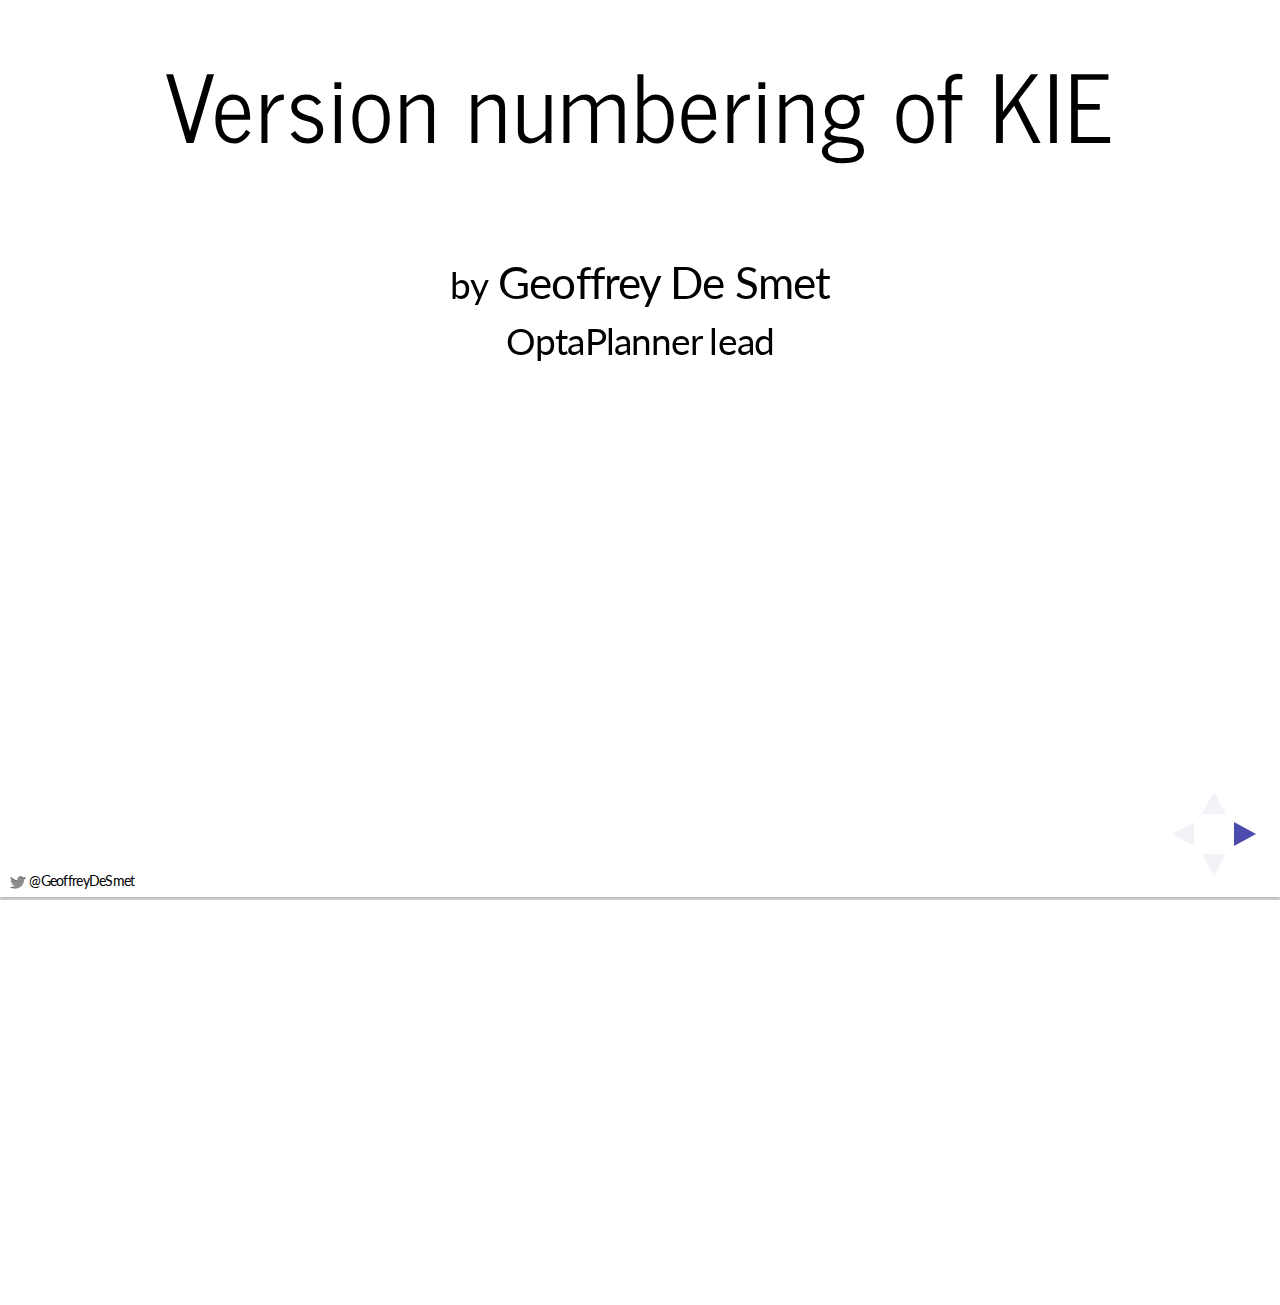
<file: versionNumberingOfKie/index.html>
<!doctype html>
<!--
  ~ Copyright 2018 Red Hat, Inc. and/or its affiliates.
  ~
  ~ Licensed under the Apache License, Version 2.0 (the "License");
  ~ you may not use this file except in compliance with the License.
  ~ You may obtain a copy of the License at
  ~
  ~      http://www.apache.org/licenses/LICENSE-2.0
  ~
  ~ Unless required by applicable law or agreed to in writing, software
  ~ distributed under the License is distributed on an "AS IS" BASIS,
  ~ WITHOUT WARRANTIES OR CONDITIONS OF ANY KIND, either express or implied.
  ~ See the License for the specific language governing permissions and
  ~ limitations under the License.
  -->

<html lang="en">
<head>
    <meta charset="utf-8">
    <title>Version numbering of KIE</title>
    <meta name="description" content="Introduction to Open Source">
    <link href="https://ge0ffrey.github.io/ge0ffrey-presentations/contributingToKieWebsites/" rel="canonical">

    <link rel="stylesheet" href="../website/bootstrap/css/bootstrap.min.css">
    <link rel="stylesheet" href="../website/reveal/css/reveal.min.css">
    <link rel="stylesheet" href="../website/reveal/css/theme/simple.css" id="theme">
    <script>
        if (window.location.search.match(/print-pdf/gi)) {
            document.write('<link rel="stylesheet" href="../website/reveal/css/print/pdf.css">');
        }
    </script>
    <link rel="stylesheet" href="../website/highlight/highlight.css">
    <link rel="stylesheet" href="../website/ge0ffreyPresentation.css">

    <meta name="apple-mobile-web-app-capable" content="yes" />
    <meta name="apple-mobile-web-app-status-bar-style" content="black-translucent" />
    <meta name="viewport" content="width=device-width, initial-scale=1.0, maximum-scale=1.0, user-scalable=no">

    <!--[if lt IE 9]>
    <script src="https://oss.maxcdn.com/libs/html5shiv/3.7.0/html5shiv.js"></script>
    <script src="https://oss.maxcdn.com/libs/respond.js/1.4.2/respond.min.js"></script>
    <![endif]-->
</head>

<body>
<div class="reveal">
<div class="watermark watermark-left">
    <p>
        <img src="../common/twitterLogo.png"/>
        @GeoffreyDeSmet
    </p>
</div>
<div class="slides">

    <section>
        <h2>
            Version numbering of KIE
        </h2>
        <div style="margin-top: 80px;">
            <p>
                <span style="font-size: smaller">by</span> Geoffrey De Smet<br/>
                <span style="font-size: smaller">OptaPlanner lead</span>
            </p>
        </div>
    </section>

    <section>
        <h2>Why do we have version numbers?</h2>
    </section>

    <section>
        <h3>Why do we have version numbers?</h3>
        <p>For our users/customers...</p>
        <div class="fragment">
            <p>... when they see this</p>
            <pre xml:space="preserve"><code class="java">java.lang.NullPointerException
  at org.optaplanner.core.api.score.buildin.simplebigdecimal.SimpleBigDecimalScoreHolder.addConstraintMatch(SimpleBigDecimalScoreHolder.java:50)
  at org.optaplanner.core.api.score.buildin.simplebigdecimal.SimpleBigDecimalScoreHolderTest.addConstraintMatch(SimpleBigDecimalScoreHolderTest.java:26)
  at org.optaplanner.core.api.score.buildin.simplebigdecimal.SimpleBigDecimalScoreHolderTest.addConstraintMatchWithoutConstraintMatch(SimpleBigDecimalScoreHolderTest.java:20)
</code></pre>
        </div>
    </section>

    <section>
        <h3>Is it fixed in a newer version?</h3>
        <pre xml:space="preserve"><code class="java">java.lang.NullPointerException
  at org.optaplanner.core.api.score.buildin.simplebigdecimal.SimpleBigDecimalScoreHolder.addConstraintMatch(SimpleBigDecimalScoreHolder.java:50)
  at org.optaplanner.core.api.score.buildin.simplebigdecimal.SimpleBigDecimalScoreHolderTest.addConstraintMatch(SimpleBigDecimalScoreHolderTest.java:26)
  at org.optaplanner.core.api.score.buildin.simplebigdecimal.SimpleBigDecimalScoreHolderTest.addConstraintMatchWithoutConstraintMatch(SimpleBigDecimalScoreHolderTest.java:20)
</code></pre>
        <ul>
            <li>YES => do upgrade</li>
            <li>NO => persuade us to fix it</li>
        </ul>
    </section>
    <section>
        <img src="issueTracker/resolvedIssue.png" class="fullImage"/>
    </section>
    <section>
        <h3>Is it fixed in a newer version?</h3>
        <p>Customer looks at his version in use.</p>
        <ul>
            <li>Lower version => upgrade</li>
            <li>Higher version => different bug</li>
        </ul>
    </section>
    <section>
        <h2>Keep it simple</h2>
        <p>the story of a customer</p>
    </section>
    <section>
        <p>Customer runs into this issue</p>
        <img src="issueTracker/customerIssueExample.png"/>
        <p>Issue is fixed since 7.6.0.Final.</p>
    </section>
    <section>
        <p>Issue is fixed since 7.6.0.Final.</p>
        <img src="issueTracker/customerUsesPam.png"/>
        <ul>
            <li>Customer still uses 7.0.0 => not fixed, upgrade needed</li>
            <li class="fragment">Customer asks for upgrade to PAM 7.7.0</li>
            <li class="fragment">Customer gets told: <b>7.0.0. already contains fix for 7.6.0.Final</b></li>
        </ul>
    </section>
    <section>
        <p>Not just bugs. Features too.</p>
        <h2>Keep it simple</h2>
        <p>the story of a potential customer</p>
    </section>
    <section>
        <ul>
            <li>Potential customer uses Drools "community" 7.4.0.Final</li>
            <li class="fragment">Potential customer wants to buy Drools "enterprise"</li>
            <li class="fragment">Potential customer uses feature new since Drools 7.4.0.Final</li>
            <li class="fragment">Sales: "Do you want to buy RH Decision Manager 7.0.0?"</li>
            <li class="fragment">Potential customer: "No, I need at least 7.4.0."</li>
            <li class="fragment">Sales: "Let me explain our version numbering." (*)</li>
            <li class="fragment">(15 minutes later)</li>
            <li class="fragment">Potential customer: "I am looking for a simple solution."</li>
        </ul>
        <br/>
        <p class="fragment">(*) Unlikely to actually happen:<br/>
            Most of Red Hat don't know our version mapping.<br/>
            They don't know that<br/> DM 7.0.0 contains features of drools 7.4.0.Final.</p>
    </section>
    <section>
        <h2>Solutions?</h2>
    </section>
    <section>
        <h3>Unified version numbering.</h3>
        <p>We sell hot fixes. That is what we do.</p>
        <ul>
            <li>7.7.0.Final => community</li>
            <li>7.7.1.Final => product</li>
            <li>7.7.2.Final => product</li>
            <li>7.8.0.Final => community (not productized)</li>
            <li>7.9.0.Final => community</li>
            <li>7.9.1.Final => product</li>
            <li>7.9.2.Final => product</li>
        </ul>
        <p>Keep it simple.</p>
    </section>
    <section>
        <h2>"Improvements" of version 7</h2>
    </section>
    <section>
        <img src="issueTracker/addOnVersioning.png" class="fullImage"/>
    </section>
    <section>
        <img src="issueTracker/dmVsPamVersioning.png" class="fullImage"/>
    </section>
    <section>
        <h3>Q &amp; A</h3>
        <table class="links">
            <tr>
                <th>Slides</th>
                <td><a href="https://ge0ffrey.github.io/ge0ffrey-presentations/">ge0ffrey.github.io/ge0ffrey-presentations/</a></td>
            </tr>
            <tr>
                <th>OptaPlanner</th>
                <td><a href="http://www.optaplanner.org">www.optaplanner.org</a></td>
            </tr>
            <tr>
                <th>Red Hat</th>
                <td><a href="http://www.redhat.com">www.redhat.com</a></td>
            </tr>
            <tr>
                <th>Feedback</th>
                <td><img src="../common/twitterLogo64x64.png"/><a href="https://twitter.com/GeoffreyDeSmet">@GeoffreyDeSmet</a></td>
            </tr>
        </table>
    </section>

</div></div>

    <script src="../website/reveal/js/reveal.min.js"></script>

    <script>
        if (window.location.search.match(/print-pdf/gi)) {
            var slides = document.querySelector('.reveal .slides');
            var excludeFromPrintPdfSlide = slides.querySelector('section.excludeFromPrintPdf');
            slides.removeChild(excludeFromPrintPdfSlide);
        }
        Reveal.initialize({
            controls: true,
            progress: true,
            history: true,
            center: false,
            theme: Reveal.getQueryHash().theme, // available themes are in /css/theme
            transition: Reveal.getQueryHash().transition || 'linear', // page/linear/fade/none

            margin: 0.05,
            minScale: 0.2,
            maxScale: 100.0
        });
    </script>
    <script src="../website/highlight/highlight.js"></script>
    <script>hljs.initHighlightingOnLoad();</script>

</body>
</html>
</file>
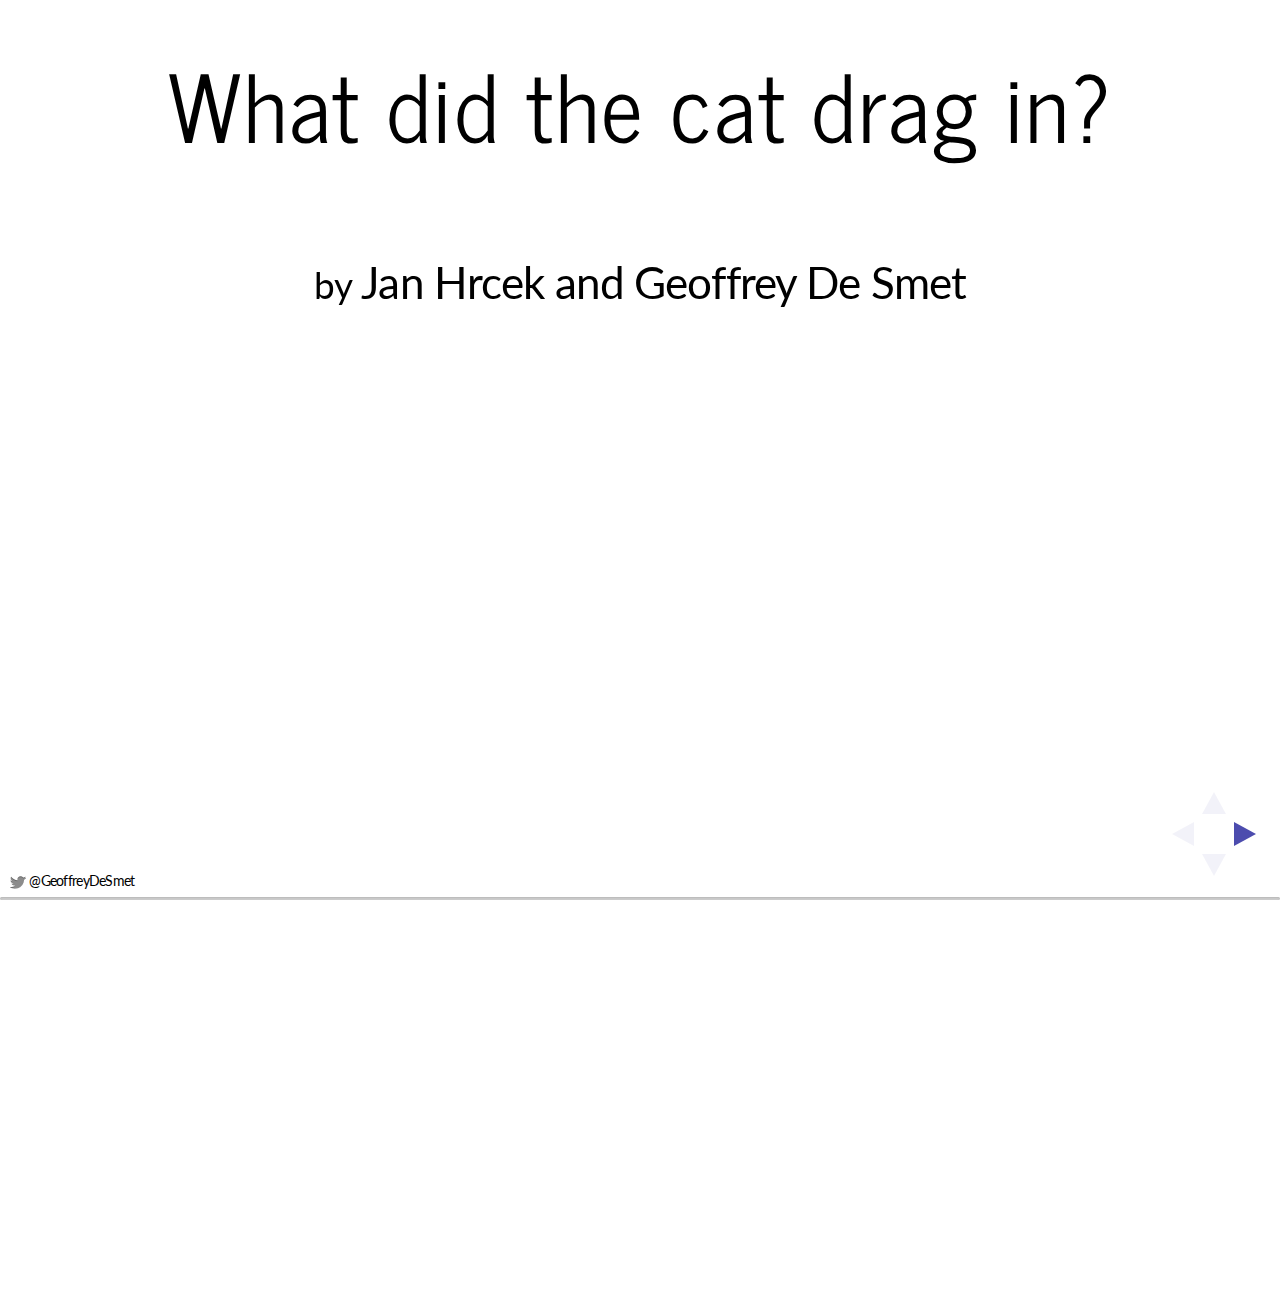
<file: whatDidTheCatDragIn/index.html>
<!doctype html>
<!--
  ~ Copyright 2018 JBoss Inc
  ~
  ~ Licensed under the Apache License, Version 2.0 (the "License");
  ~ you may not use this file except in compliance with the License.
  ~ You may obtain a copy of the License at
  ~
  ~      http://www.apache.org/licenses/LICENSE-2.0
  ~
  ~ Unless required by applicable law or agreed to in writing, software
  ~ distributed under the License is distributed on an "AS IS" BASIS,
  ~ WITHOUT WARRANTIES OR CONDITIONS OF ANY KIND, either express or implied.
  ~ See the License for the specific language governing permissions and
  ~ limitations under the License.
  -->

<html lang="en">
<head>
    <meta charset="utf-8">
    <title>What did the cat drag in?</title>
    <meta name="description" content="Introduction to Open Source">
    <link href="https://ge0ffrey.github.io/ge0ffrey-presentations/contributingToKieWebsites/" rel="canonical">

    <link rel="stylesheet" href="../website/bootstrap/css/bootstrap.min.css">
    <link rel="stylesheet" href="../website/reveal/css/reveal.min.css">
    <link rel="stylesheet" href="../website/reveal/css/theme/simple.css" id="theme">
    <script>
        if (window.location.search.match(/print-pdf/gi)) {
            document.write('<link rel="stylesheet" href="../website/reveal/css/print/pdf.css">');
        }
    </script>
    <link rel="stylesheet" href="../website/highlight/highlight.css">
    <link rel="stylesheet" href="../website/ge0ffreyPresentation.css">

    <meta name="apple-mobile-web-app-capable" content="yes" />
    <meta name="apple-mobile-web-app-status-bar-style" content="black-translucent" />
    <meta name="viewport" content="width=device-width, initial-scale=1.0, maximum-scale=1.0, user-scalable=no">

    <!--[if lt IE 9]>
    <script src="https://oss.maxcdn.com/libs/html5shiv/3.7.0/html5shiv.js"></script>
    <script src="https://oss.maxcdn.com/libs/respond.js/1.4.2/respond.min.js"></script>
    <![endif]-->
</head>

<body>
<div class="reveal">
<div class="watermark watermark-left">
    <p>
        <img src="../common/twitterLogo.png"/>
        @GeoffreyDeSmet
    </p>
</div>
<div class="slides">

    <section>
        <h2>
            What did the cat drag in?
        </h2>
        <div style="margin-top: 80px;">
            <p>
                <span style="font-size: smaller">by</span> Jan Hrcek and Geoffrey De Smet<br/>
            </p>
        </div>
    </section>
    <section>
        <h3>
            Do you audit your dependency tree regularly?
        </h3>
        <p>When was the last time?</p>
    </section>
    <section>
        <p>It's simple (well...)</p>
        <h3>
            mvn dependency:tree
        </h3>
    </section>
    <section>
        <h3>drools-core</h3>
        <pre xml:space="preserve"><code>$ mvn dependency:tree
...
[INFO] org.drools:drools-core:bundle:7.8.0-SNAPSHOT
[INFO] +- org.osgi:org.osgi.core:jar:4.3.1:provided
[INFO] +- org.osgi:org.osgi.compendium:jar:4.3.1:provided
[INFO] +- com.google.protobuf:protobuf-java:jar:2.6.0:compile (optional)
[INFO] +- com.thoughtworks.xstream:xstream:jar:1.4.10:compile (optional)
[INFO] |  +- xmlpull:xmlpull:jar:1.1.3.1:compile
[INFO] |  \- xpp3:xpp3_min:jar:1.1.4c:compile
[INFO] +- org.mvel:mvel2:jar:2.4.0.Final:compile
[INFO] +- org.kie:kie-api:jar:7.8.0-SNAPSHOT:compile
[INFO] |  \- org.kie.soup:kie-soup-maven-support:jar:7.8.0-SNAPSHOT:compile
[INFO] +- org.kie:kie-internal:jar:7.8.0-SNAPSHOT:compile
[INFO] +- org.kie.soup:kie-soup-commons:jar:7.8.0-SNAPSHOT:compile
[INFO] +- org.kie.soup:kie-soup-project-datamodel-commons:jar:7.8.0-SNAPSHOT:compile
[INFO] |  \- org.kie.soup:kie-soup-project-datamodel-api:jar:7.8.0-SNAPSHOT:compile
[INFO] +- org.antlr:antlr-runtime:jar:3.5.2:test
[INFO] +- org.antlr:antlr:jar:3.5.2:test
[INFO] |  \- org.antlr:ST4:jar:4.0.7:test
[INFO] +- com.sun.xml.bind:jaxb-xjc:jar:2.2.11:provided
[INFO] +- com.sun.xml.bind:jaxb-core:jar:2.2.11:provided
[INFO] +- com.sun.xml.bind:jaxb-impl:jar:2.2.11:provided
[INFO] +- org.jboss.spec.javax.xml.bind:jboss-jaxb-api_2.2_spec:jar:1.0.4.Final:provided
[INFO] +- javax.xml.stream:stax-api:jar:1.0-2:provided
[INFO] +- javax.activation:activation:jar:1.1.1:provided
[INFO] +- javax.inject:javax.inject:jar:1:provided
[INFO] +- org.slf4j:slf4j-api:jar:1.7.25:compile
[INFO] +- ch.qos.logback:logback-classic:jar:1.1.3:test
[INFO] |  \- ch.qos.logback:logback-core:jar:1.1.3:test
[INFO] +- commons-codec:commons-codec:jar:1.10:compile
[INFO] +- org.apache.commons:commons-lang3:jar:3.4:test
[INFO] +- junit:junit:jar:4.12:test
[INFO] |  \- org.hamcrest:hamcrest-core:jar:1.3:test
[INFO] \- org.mockito:mockito-core:jar:1.10.19:test
[INFO]    \- org.objenesis:objenesis:jar:2.1:test
</code></pre>
        <p>A lightweight engine...</p>
    </section>
    <section>
        <h3>drools-core (compile scope)</h3>
        <pre xml:space="preserve"><code>$ mvn dependency:tree
...
[INFO] org.drools:drools-core:bundle:7.8.0-SNAPSHOT
[INFO] +- com.google.protobuf:protobuf-java:jar:2.6.0:compile (optional)
[INFO] +- com.thoughtworks.xstream:xstream:jar:1.4.10:compile (optional)
[INFO] |  +- xmlpull:xmlpull:jar:1.1.3.1:compile
[INFO] |  \- xpp3:xpp3_min:jar:1.1.4c:compile
[INFO] +- org.mvel:mvel2:jar:2.4.0.Final:compile
[INFO] +- org.kie:kie-api:jar:7.8.0-SNAPSHOT:compile
[INFO] |  \- org.kie.soup:kie-soup-maven-support:jar:7.8.0-SNAPSHOT:compile
[INFO] +- org.kie:kie-internal:jar:7.8.0-SNAPSHOT:compile
[INFO] +- org.kie.soup:kie-soup-commons:jar:7.8.0-SNAPSHOT:compile
[INFO] +- org.kie.soup:kie-soup-project-datamodel-commons:jar:7.8.0-SNAPSHOT:compile
[INFO] |  \- org.kie.soup:kie-soup-project-datamodel-api:jar:7.8.0-SNAPSHOT:compile
[INFO] +- org.slf4j:slf4j-api:jar:1.7.25:compile
[INFO] +- commons-codec:commons-codec:jar:1.10:compile
</code></pre>
    </section>
    <section>
        <h3>drools-core: xmlpull and xpp3</h3>
        <pre xml:space="preserve"><code>$ mvn dependency:tree
...
[INFO] org.drools:drools-core:bundle:7.8.0-SNAPSHOT
...
[INFO] +- com.thoughtworks.xstream:xstream:jar:1.4.10:compile (optional)
[INFO] |  +- <b>xmlpull:xmlpull:jar:1.1.3.1</b>:compile
[INFO] |  \- <b>xpp3:xpp3_min:jar:1.1.4c</b>:compile
</code></pre>
    </section>
    <section>
        <h3>Cost of crappy modules</h3>
        <ul>
            <li>Legal implications</li>
            <li>MEAD/BREW build from source (security fixes)</li>
            <li>Automated tooling</li>
            <li>Reliable builds (leftpad, ...)</li>
        </ul>
    </section>
    <section>
        <h3>Dependency requirements</h3>
        <p><a href="https://github.com/kiegroup/droolsjbpm-build-bootstrap/blob/master/README.md#requirements-for-dependencies">README</a></p>
    </section>
    <section>
        <h3>drools-core: soup</h3>
        <pre xml:space="preserve"><code>$ mvn dependency:tree
...
[INFO] org.drools:drools-core:bundle:7.8.0-SNAPSHOT
...
[INFO] +- org.kie:kie-api:jar:7.8.0-SNAPSHOT:compile
[INFO] |  \- org.kie.soup:<b>kie-soup-maven-support</b>:jar:7.8.0-SNAPSHOT:compile
[INFO] +- org.kie:kie-internal:jar:7.8.0-SNAPSHOT:compile
[INFO] +- org.kie.soup:<b>kie-soup-commons</b>:jar:7.8.0-SNAPSHOT:compile
[INFO] +- org.kie.soup:<b>kie-soup-project-datamodel-commons</b>:jar:7.8.0-SNAPSHOT:compile
[INFO] |  \- org.kie.soup:<b>kie-soup-project-datamodel-api</b>:jar:7.8.0-SNAPSHOT:compile
</code></pre>
    </section>
    <section>
        <h3>Hidden cost of modules</h3>
        <ul>
            <li>Maven repo download time</li>
            <li>pom.xml parsing during build</li>
            <li>IDE configuration</li>
            <li>more verbose classpath</li>
            <li>Hurts lightweight reputation</li>
        </ul>
        <br/>
        <p class="fragment">General experience:<br/> 1 module with 100k code<br/>is lighter than<br/>10 modules with 1k code each</p>
    </section>
    <section>
        <h3>Packages vs modules</h3>
        <p>When to use different modules for 2 classes?</p>
        <ul>
            <li class="fragment">Proven different deploy classpath
            <ul>
                <li>Example: client - shared - server</li>
                <li>Example: drools-core - optaplanner-core - jbpm-core </li>
            </ul></li>
            <li class="fragment">API - impl split up (pre Java 9)
            <ul>
                <li>So user can put impl in runtime scope</li>
            </ul></li>
        </ul>
        <br/>
        <p class="fragment">None of the above => use packages</p>
        <p class="fragment">YAGTNI (proof first!)</p>
    </section>
    <section>
        <h3>drools-core (provided scope)</h3>
        <pre xml:space="preserve"><code>$ mvn dependency:tree
...
[INFO] org.drools:drools-core:bundle:7.8.0-SNAPSHOT
...
[INFO] +- org.osgi:org.osgi.core:jar:4.3.1:provided
[INFO] +- org.osgi:org.osgi.compendium:jar:4.3.1:provided
[INFO] +- com.google.protobuf:protobuf-java:jar:2.6.0:compile (optional)
[INFO] +- com.thoughtworks.xstream:xstream:jar:1.4.10:compile (optional)
[INFO] |  +- xmlpull:xmlpull:jar:1.1.3.1:compile
[INFO] |  \- xpp3:xpp3_min:jar:1.1.4c:compile
[INFO] +- com.sun.xml.bind:jaxb-xjc:jar:2.2.11:provided
[INFO] +- com.sun.xml.bind:jaxb-core:jar:2.2.11:provided
[INFO] +- com.sun.xml.bind:jaxb-impl:jar:2.2.11:provided
[INFO] +- org.jboss.spec.javax.xml.bind:jboss-jaxb-api_2.2_spec:jar:1.0.4.Final:provided
[INFO] +- javax.xml.stream:stax-api:jar:1.0-2:provided
[INFO] +- javax.activation:activation:jar:1.1.1:provided
[INFO] +- javax.inject:javax.inject:jar:1:provided
</code></pre>
    </section>
    <section>
        <h3>provided vs optional</h3>
        <p>Both allow you to import its classes</p>
        <pre xml:space="preserve"><code class="xml">&lt;dependency&gt;
  &lt;groupId&gt;com.google.protobuf&lt;/groupId&gt;
  &lt;artifactId&gt;protobuf-java&lt;/artifactId&gt;
  &lt;scope&gt;provided&lt;/scope&gt;
&lt;/dependency&gt;</code></pre>
        <p class="fragment">provided = provided by container (WildFly, ...).<br/>Example: servlet-api</p
        <br/>
        <pre xml:space="preserve"><code class="xml">&lt;dependency&gt;
  &lt;groupId&gt;com.google.protobuf&lt;/groupId&gt;
  &lt;artifactId&gt;protobuf-java&lt;/artifactId&gt;
  &lt;scope&gt;compile&lt;/scope&gt;
  &lt;optional&gt;true&lt;/optional&gt;
&lt;/dependency&gt;</code></pre>
        <p class="fragment">optional = downstream module should not<br/>automatically get it as a transitive dependency</p>
    </section>
    <section>
        <h3>drools-core (test scope)</h3>
        <pre xml:space="preserve"><code>$ mvn dependency:tree
...
[INFO] org.drools:drools-core:bundle:7.8.0-SNAPSHOT
...
[INFO] +- org.antlr:antlr-runtime:jar:3.5.2:test
[INFO] +- org.antlr:antlr:jar:3.5.2:test
[INFO] |  \- org.antlr:ST4:jar:4.0.7:test
[INFO] +- ch.qos.logback:logback-classic:jar:1.1.3:test
[INFO] |  \- ch.qos.logback:logback-core:jar:1.1.3:test
[INFO] +- org.apache.commons:commons-lang3:jar:3.4:test
[INFO] +- junit:junit:jar:4.12:test
[INFO] |  \- org.hamcrest:hamcrest-core:jar:1.3:test
[INFO] \- org.mockito:mockito-core:jar:1.10.19:test
[INFO]    \- org.objenesis:objenesis:jar:2.1:test
</code></pre>
    </section>
    <section>
        <h3>drools-compiler</h3>
        <pre xml:space="preserve"><code>$ mvn dependency:tree
...
[INFO] org.drools:drools-compiler:bundle:7.8.0-SNAPSHOT
[INFO] +- org.drools:drools-core:jar:7.8.0-SNAPSHOT:compile
[INFO] |  \- commons-codec:commons-codec:jar:1.10:compile
[INFO] +- org.drools:drools-core:test-jar:tests:7.8.0-SNAPSHOT:test
[INFO] +- org.kie:kie-api:jar:7.8.0-SNAPSHOT:compile
[INFO] +- org.kie:kie-internal:jar:7.8.0-SNAPSHOT:compile
[INFO] +- org.kie.soup:kie-soup-maven-support:jar:7.8.0-SNAPSHOT:compile
[INFO] +- org.kie.soup:kie-soup-commons:jar:7.8.0-SNAPSHOT:compile
[INFO] +- org.kie.soup:kie-soup-project-datamodel-commons:jar:7.8.0-SNAPSHOT:compile
[INFO] |  \- org.kie.soup:kie-soup-project-datamodel-api:jar:7.8.0-SNAPSHOT:compile
[INFO] +- org.osgi:org.osgi.core:jar:4.3.1:provided
[INFO] +- org.osgi:org.osgi.compendium:jar:4.3.1:provided
[INFO] +- org.antlr:antlr:jar:3.5.2:provided
[INFO] |  \- org.antlr:ST4:jar:4.0.7:provided
[INFO] +- org.antlr:antlr-runtime:jar:3.5.2:compile
[INFO] +- org.antlr:gunit:jar:3.5.2:test
[INFO] +- org.eclipse.jdt.core.compiler:ecj:jar:4.4.2:compile
[INFO] +- org.codehaus.janino:janino:jar:2.5.16:compile (optional)
[INFO] +- org.mvel:mvel2:jar:2.4.0.Final:compile
[INFO] +- com.thoughtworks.xstream:xstream:jar:1.4.10:compile
[INFO] |  +- xmlpull:xmlpull:jar:1.1.3.1:compile
[INFO] |  \- xpp3:xpp3_min:jar:1.1.4c:compile
[INFO] +- com.google.protobuf:protobuf-java:jar:2.6.0:compile
[INFO] +- com.sun.xml.bind:jaxb-xjc:jar:2.2.11:provided
[INFO] +- com.sun.xml.bind:jaxb-core:jar:2.2.11:provided
[INFO] +- com.sun.xml.bind:jaxb-impl:jar:2.2.11:provided
[INFO] +- org.jboss.spec.javax.xml.bind:jboss-jaxb-api_2.2_spec:jar:1.0.4.Final:provided
[INFO] +- javax.xml.stream:stax-api:jar:1.0-2:provided
[INFO] +- javax.activation:activation:jar:1.1.1:provided
[INFO] +- org.kie:kie-test-util:jar:7.8.0-SNAPSHOT:test
[INFO] |  +- commons-collections:commons-collections:jar:3.2.2:test
[INFO] |  +- org.jboss.spec.javax.transaction:jboss-transaction-api_1.2_spec:jar:1.0.1.Final:test
[INFO] |  +- org.jboss.narayana.jta:narayana-jta:jar:5.6.4.Final:test
[INFO] |  |  +- org.jboss:jboss-transaction-spi:jar:7.6.0.Final:test
[INFO] |  |  \- org.jboss.spec.javax.resource:jboss-connector-api_1.7_spec:jar:1.0.0.Final:test
[INFO] |  +- simple-jndi:simple-jndi:jar:0.11.4.1:test
[INFO] |  +- ch.qos.logback:logback-core:jar:1.1.3:test
[INFO] |  +- org.apache.maven:maven-model:jar:3.3.9:test
[INFO] |  |  \- org.apache.commons:commons-lang3:jar:3.4:test
[INFO] |  \- org.codehaus.plexus:plexus-utils:jar:3.0.22:test
[INFO] +- commons-io:commons-io:jar:2.5:test
[INFO] +- net.java.dev.glazedlists:glazedlists_java15:jar:1.8.0:test
[INFO] +- org.assertj:assertj-core:jar:3.8.0:test
[INFO] +- org.slf4j:slf4j-api:jar:1.7.25:compile
[INFO] +- ch.qos.logback:logback-classic:jar:1.1.3:test
[INFO] +- junit:junit:jar:4.12:test
[INFO] |  \- org.hamcrest:hamcrest-core:jar:1.3:test
[INFO] \- org.mockito:mockito-core:jar:1.10.19:test
[INFO]    \- org.objenesis:objenesis:jar:2.1:test

</code></pre>
    </section>
    <section>
        <h3>optaplanner-core</h3>
        <pre xml:space="preserve"><code>$ mvn dependency:tree
...
[INFO] org.optaplanner:optaplanner-core:bundle:7.8.0-SNAPSHOT
[INFO] +- org.kie:kie-api:jar:7.8.0-SNAPSHOT:compile
[INFO] |  \- org.kie.soup:kie-soup-maven-support:jar:7.8.0-SNAPSHOT:compile
[INFO] +- org.kie:kie-internal:jar:7.8.0-SNAPSHOT:compile
[INFO] +- org.drools:drools-core:jar:7.8.0-SNAPSHOT:compile
[INFO] |  +- org.mvel:mvel2:jar:2.4.0.Final:compile
[INFO] |  +- org.kie.soup:kie-soup-commons:jar:7.8.0-SNAPSHOT:compile
[INFO] |  +- org.kie.soup:kie-soup-project-datamodel-commons:jar:7.8.0-SNAPSHOT:compile
[INFO] |  |  \- org.kie.soup:kie-soup-project-datamodel-api:jar:7.8.0-SNAPSHOT:compile
[INFO] |  \- commons-codec:commons-codec:jar:1.10:compile
[INFO] +- org.drools:drools-compiler:jar:7.8.0-SNAPSHOT:compile
[INFO] |  +- org.antlr:antlr-runtime:jar:3.5.2:compile
[INFO] |  +- org.eclipse.jdt.core.compiler:ecj:jar:4.4.2:compile
[INFO] |  \- com.google.protobuf:protobuf-java:jar:2.6.0:compile
[INFO] +- org.apache.commons:commons-lang3:jar:3.4:compile
[INFO] +- org.apache.commons:commons-math3:jar:3.4.1:compile
[INFO] +- com.google.guava:guava:jar:20.0:compile
[INFO] +- org.slf4j:slf4j-api:jar:1.7.25:compile
[INFO] +- org.reflections:reflections:jar:0.9.11:compile
[INFO] |  \- org.javassist:javassist:jar:3.20.0-GA:compile
[INFO] +- com.thoughtworks.xstream:xstream:jar:1.4.10:compile
[INFO] |  +- xmlpull:xmlpull:jar:1.1.3.1:compile
[INFO] |  \- xpp3:xpp3_min:jar:1.1.4c:compile
+ test scope
</code></pre>
        <p>Lightweight engine?</p>
    </section>

    <section>
        <h3>Q &amp; A</h3>
        <table class="links">
            <tr>
                <th>Slides</th>
                <td><a href="https://ge0ffrey.github.io/ge0ffrey-presentations/">ge0ffrey.github.io/ge0ffrey-presentations/</a></td>
            </tr>
            <tr>
                <th>OptaPlanner</th>
                <td><a href="http://www.optaplanner.org">www.optaplanner.org</a></td>
            </tr>
            <tr>
                <th>Red Hat</th>
                <td><a href="http://www.redhat.com">www.redhat.com</a></td>
            </tr>
            <tr>
                <th>Feedback</th>
                <td><img src="../common/twitterLogo64x64.png"/><a href="https://twitter.com/GeoffreyDeSmet">@GeoffreyDeSmet</a></td>
            </tr>
        </table>
    </section>

</div></div>

    <script src="../website/reveal/js/reveal.min.js"></script>

    <script>
        if (window.location.search.match(/print-pdf/gi)) {
            var slides = document.querySelector('.reveal .slides');
            var excludeFromPrintPdfSlide = slides.querySelector('section.excludeFromPrintPdf');
            slides.removeChild(excludeFromPrintPdfSlide);
        }
        Reveal.initialize({
            controls: true,
            progress: true,
            history: true,
            center: false,
            theme: Reveal.getQueryHash().theme, // available themes are in /css/theme
            transition: Reveal.getQueryHash().transition || 'linear', // page/linear/fade/none

            margin: 0.05,
            minScale: 0.2,
            maxScale: 100.0
        });
    </script>
    <script src="../website/highlight/highlight.js"></script>
    <script>hljs.initHighlightingOnLoad();</script>

</body>
</html>
</file>
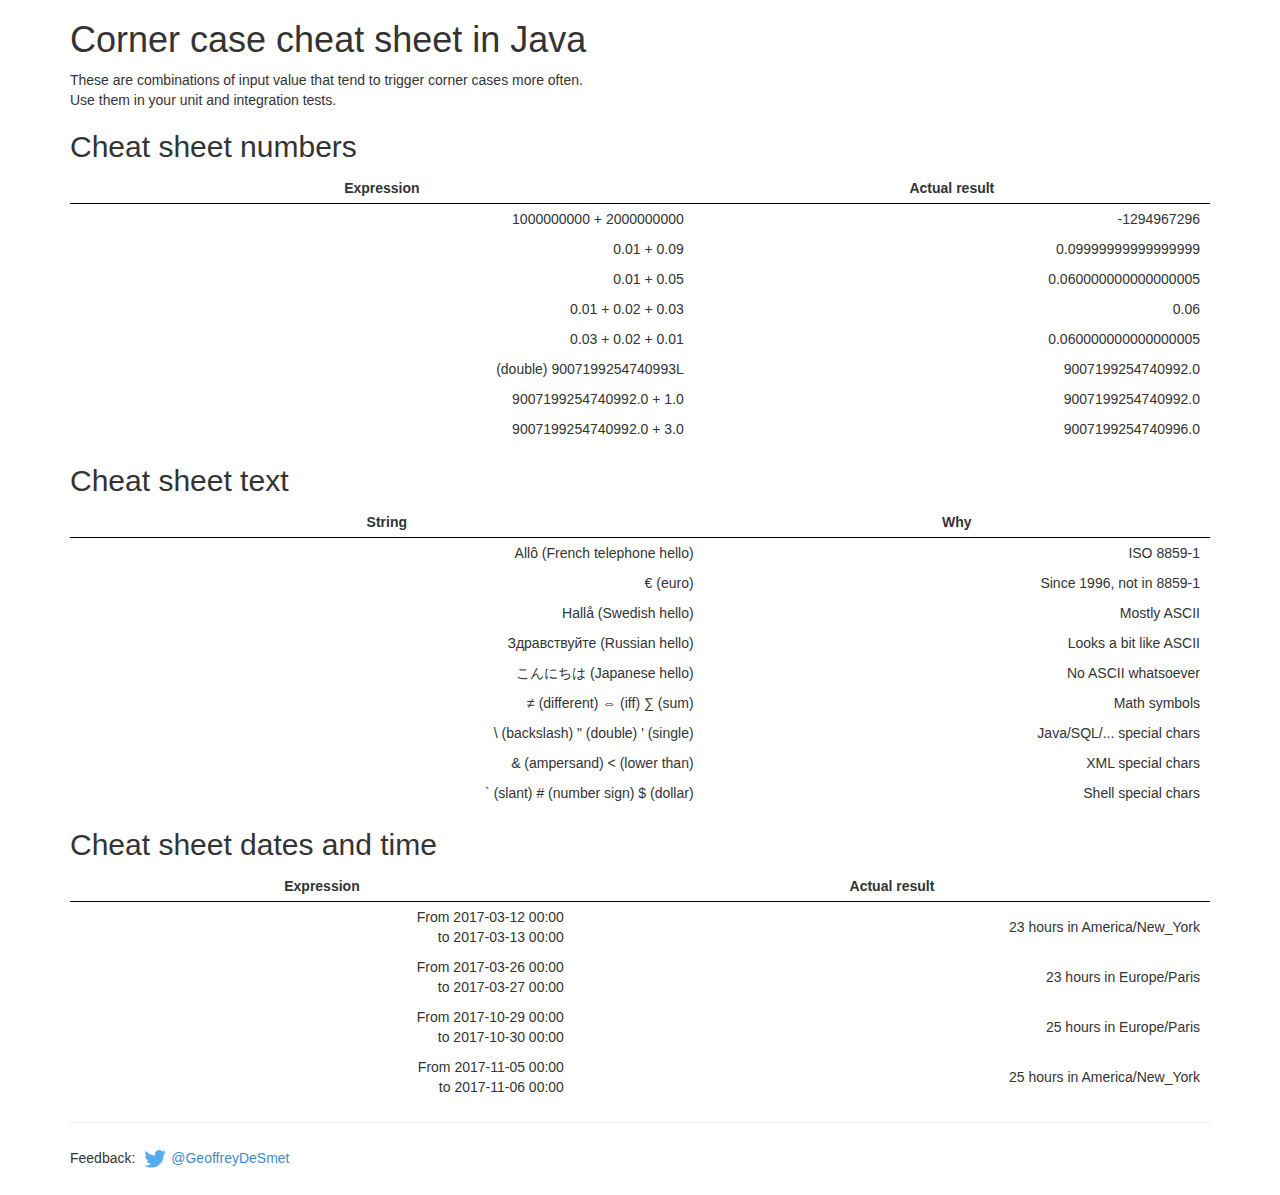
<file: cornerCaseCheatSheet/cheatSheetJava.html>
<!doctype html>
<!--
  ~ Copyright 2017 JBoss Inc
  ~
  ~ Licensed under the Apache License, Version 2.0 (the "License");
  ~ you may not use this file except in compliance with the License.
  ~ You may obtain a copy of the License at
  ~
  ~      http://www.apache.org/licenses/LICENSE-2.0
  ~
  ~ Unless required by applicable law or agreed to in writing, software
  ~ distributed under the License is distributed on an "AS IS" BASIS,
  ~ WITHOUT WARRANTIES OR CONDITIONS OF ANY KIND, either express or implied.
  ~ See the License for the specific language governing permissions and
  ~ limitations under the License.
  -->
<html lang="en">
<head>
    <meta charset="utf-8">
    <title>Corner case cheat sheet in Java</title>
    <meta name="description" content="Corner case cheat sheet in Java">
    <link href="file:///home/ge0ffrey/projects/other/ge0ffrey-presentations/usingAndContributingToOpenSource/" rel="canonical">

    <link rel="stylesheet" href="../website/bootstrap/css/bootstrap.min.css">
    <link rel="stylesheet" href="../website/highlight/highlight.css">
    <style>
        table {
            width: 100%;
            margin: 0;
            padding: 0;
        }
        thead {
            margin: 0;
            padding: 0;
        }
        th {
            margin: 0;
            border-bottom: thin solid black;
            padding: 5px 10px;
            text-align: center;
        }
        tbody {
            margin: 0;
            padding: 0;
        }
        tr {
            margin: 0;
            padding: 0;
        }
        td {
            margin: 0;
            padding: 5px 10px;
            text-align: right;
        }
    </style>
</head>

<body>
<div class="container">
    <h1>Corner case cheat sheet in Java</h1>
    <p>
        These are combinations of input value that tend to trigger corner cases more often.<br/>
        Use them in your unit and integration tests.
    </p>
    <div>
        <h2>Cheat sheet numbers</h2>
        <table>
            <tr>
                <th>Expression</th>
                <th>Actual result</th>
            </tr>
            <tr>
                <td>1000000000 + 2000000000</td>
                <td>-1294967296</td>
            </tr>
            <tr>
                <td>0.01 + 0.09</td>
                <td>0.09999999999999999</td>
            </tr>
            <tr>
                <td>0.01 + 0.05</td>
                <td>0.060000000000000005</td>
            </tr>
            <tr>
                <td>0.01 + 0.02 + 0.03</td>
                <td>0.06</td>
            </tr>
            <tr>
                <td>0.03 + 0.02 + 0.01</td>
                <td>0.060000000000000005</td>
            </tr>
            <tr>
                <td>(double) 9007199254740993L</td>
                <td>9007199254740992.0</td>
            </tr>
            <tr>
                <td>9007199254740992.0 + 1.0</td>
                <td>9007199254740992.0</td>
            </tr>
            <tr>
                <td>9007199254740992.0 + 3.0</td>
                <td>9007199254740996.0</td>
            </tr>
        </table>
    </div>
    <div>
        <h2>Cheat sheet text</h2>
        <table>
            <tr>
                <th>String</th>
                <th>Why</th>
            </tr>
            <tr>
                <td>Allô (French telephone hello)</td>
                <td>ISO 8859-1</td>
            </tr>
            <tr>
                <td>€ (euro)</td>
                <td>Since 1996, not in 8859-1</td>
            </tr>
            <tr>
                <td>Hallå (Swedish hello)</td>
                <td>Mostly ASCII</td>
            </tr>
            <tr>
                <td>Здравствуйте (Russian hello)</td>
                <td>Looks a bit like ASCII</td>
            </tr>
            <tr>
                <td>こんにちは (Japanese hello)</td>
                <td>No ASCII whatsoever</td>
            </tr>
            <tr>
                <td>≠ (different) ⇔ (iff) ∑ (sum)</td>
                <td>Math symbols</td>
            </tr>
            <tr>
                <td>\ (backslash) " (double) ' (single)</td>
                <td>Java/SQL/... special chars</td>
            </tr>
            <tr>
                <td>&amp; (ampersand) &lt; (lower than)</td>
                <td>XML special chars</td>
            </tr>
            <tr>
                <td>` (slant) # (number sign) $ (dollar)</td>
                <td>Shell special chars</td>
            </tr>
        </table>
    </div>
    <div>
        <h2>Cheat sheet dates and time</h2>
        <table>
            <tr>
                <th>Expression</th>
                <th>Actual result</th>
            </tr>
            <tr>
                <td>From 2017-03-12 00:00<br/>
                    to 2017-03-13 00:00 </td>
                <td>23 hours in America/New_York</td>
            </tr>
            <tr>
                <td>From 2017-03-26 00:00<br/>
                    to 2017-03-27 00:00 </td>
                <td>23 hours in Europe/Paris</td>
            </tr>
            <tr>
                <td>From 2017-10-29 00:00<br/>
                    to 2017-10-30 00:00 </td>
                <td>25 hours in Europe/Paris</td>
            </tr>
            <tr>
                <td>From 2017-11-05 00:00<br/>
                    to 2017-11-06 00:00 </td>
                <td>25 hours in America/New_York</td>
            </tr>
        </table>
    </div>
    <div style="margin-bottom: 20px">
        <hr/>
        Feedback: <img src="../common/twitterLogo64x64.png" style="height: 32px; width: 32px"/><a href="https://twitter.com/GeoffreyDeSmet">@GeoffreyDeSmet</a>
    </div>
</div>
</body>
</html>
</file>
<file: website/highlight/highlight.css>
/*

Original style from softwaremaniacs.org (c) Ivan Sagalaev <Maniac@SoftwareManiacs.Org>

*/

pre code {
  display: block; padding: 0.5em;
  background: #F0F0F0;
}

pre code,
pre .subst,
pre .tag .title,
pre .lisp .title,
pre .clojure .built_in,
pre .nginx .title {
  color: black;
}

pre .string,
pre .title,
pre .constant,
pre .parent,
pre .tag .value,
pre .rules .value,
pre .rules .value .number,
pre .preprocessor,
pre .ruby .symbol,
pre .ruby .symbol .string,
pre .aggregate,
pre .template_tag,
pre .django .variable,
pre .smalltalk .class,
pre .addition,
pre .flow,
pre .stream,
pre .bash .variable,
pre .apache .tag,
pre .apache .cbracket,
pre .tex .command,
pre .tex .special,
pre .erlang_repl .function_or_atom,
pre .markdown .header {
  color: #800;
}

pre .comment,
pre .annotation,
pre .template_comment,
pre .diff .header,
pre .chunk,
pre .markdown .blockquote {
  color: #888;
}

pre .number,
pre .date,
pre .regexp,
pre .literal,
pre .smalltalk .symbol,
pre .smalltalk .char,
pre .go .constant,
pre .change,
pre .markdown .bullet,
pre .markdown .link_url {
  color: #080;
}

pre .label,
pre .javadoc,
pre .ruby .string,
pre .decorator,
pre .filter .argument,
pre .localvars,
pre .array,
pre .attr_selector,
pre .important,
pre .pseudo,
pre .pi,
pre .doctype,
pre .deletion,
pre .envvar,
pre .shebang,
pre .apache .sqbracket,
pre .nginx .built_in,
pre .tex .formula,
pre .erlang_repl .reserved,
pre .prompt,
pre .markdown .link_label,
pre .vhdl .attribute,
pre .clojure .attribute,
pre .coffeescript .property {
  color: #88F
}

pre .keyword,
pre .id,
pre .phpdoc,
pre .title,
pre .built_in,
pre .aggregate,
pre .css .tag,
pre .javadoctag,
pre .phpdoc,
pre .yardoctag,
pre .smalltalk .class,
pre .winutils,
pre .bash .variable,
pre .apache .tag,
pre .go .typename,
pre .tex .command,
pre .markdown .strong,
pre .request,
pre .status {
  font-weight: bold;
}

pre .markdown .emphasis {
  font-style: italic;
}

pre .nginx .built_in {
  font-weight: normal;
}

pre .coffeescript .javascript,
pre .javascript .xml,
pre .tex .formula,
pre .xml .javascript,
pre .xml .vbscript,
pre .xml .css,
pre .xml .cdata {
  opacity: 0.5;
}
</file>
<file: website/ge0ffreyPresentation.css>
/*
 * Copyright 2013 Red Hat, Inc. and/or its affiliates.
 *
 * Licensed under the Apache License, Version 2.0 (the "License");
 * you may not use this file except in compliance with the License.
 * You may obtain a copy of the License at
 *
 *      http://www.apache.org/licenses/LICENSE-2.0
 *
 * Unless required by applicable law or agreed to in writing, software
 * distributed under the License is distributed on an "AS IS" BASIS,
 * WITHOUT WARRANTIES OR CONDITIONS OF ANY KIND, either express or implied.
 * See the License for the specific language governing permissions and
 * limitations under the License.
 */

footer {
    position: absolute;
    bottom: 10%;
    width: 100%;
}

.reveal .attribution {
    margin: 5px 0;
    text-align: center;
    font-size: small;
    color: #BABDB6;
}

.reveal h1, .reveal h2, .reveal h3, .reveal h4, .reveal h5 {
    line-height: 1.2em;
}

.reveal sup {
    font-size: 50%;
}

.reveal .math {
    margin: 20px 0;
    font-size: 22px;
    font-family: monospace;
}

.reveal .demo {
    margin: 100px 0;
    text-align: center;
    vertical-align: middle;
    font-size: 40px;
}

.reveal .slides ul, ol {
    text-align: left;
    display: block;
}

.reveal .watermark {
    position: absolute;
    bottom: 0;
    font-size: 14px;
    z-index: -100;
}

.reveal .watermark-left {
    left: 10px;
    right: auto;
}

.reveal .watermark-right {
    left: auto;
    right: 10px;
}

.reveal .watermark p {
    text-align: center;
}

.reveal .watermark p img {
    vertical-align: middle;
    -webkit-filter: grayscale(100%);
    -moz-filter: grayscale(100%);
    filter: grayscale(100%);
}

.positive {
    color: #4E9A06;
}

.negative {
    color: #A40000;
}

/******************************************************************************
* Images
******************************************************************************/

/* Remove reveal border around images */
.reveal section img {
    border: none;
    box-shadow: none;
}

/* Make images bigger */
.reveal .slides section {
    height: 100%;
}

.reveal .fullImage {
    position: absolute;
    top: 0;
    left: 0;
    width: 100%;
    height: auto;
}

.reveal .vrpPresumptionTopPara {
    position: absolute;
    left: 0;
    right: 0;
    margin-left: auto;
    margin-right: auto;
    top: 5px;
}

.reveal .vrpPresumptionImage {
    position: absolute;
    left: 0;
    right: 0;
    margin-left: auto;
    margin-right: auto;
    top: 75px;
}

.reveal .vrpPresumptionBottomPara {
    position: absolute;
    left: 0;
    right: 0;
    margin-left: auto;
    margin-right: auto;
    bottom: 5px;
}

.reveal figure img {
    max-width: 70%;
    max-height: 70%;
}

.reveal .fullImagePara {
    position: absolute;
    bottom: 20px;
    left: 0;
    right: 0;
    margin-left: auto;
    margin-right: auto;
}

.reveal .sourceUrl {
    font-size: x-small;
}

.reveal li img {
    vertical-align: middle;
    margin: 0;
}

table.links tr th {
    border: 0;
}

.reveal td img {
    vertical-align: middle;
    margin: 0;
}

/******************************************************************************
* Tables
******************************************************************************/

.reveal table {
    width: 100%;
    margin: 0;
    padding: 0;
}
.reveal thead {
    margin: 0;
    padding: 0;
}
.reveal th {
    margin: 0;
    border-bottom: thin solid black;
    padding: 5px 10px;
    text-align: center;
}
.reveal tbody {
    margin: 0;
    padding: 0;
}
.reveal tr {
    margin: 0;
    padding: 0;
}
.reveal td {
    margin: 0;
    padding: 5px 10px;
    text-align: right;
}
</file>
<file: website/reveal/css/theme/simple.css>
@import url(https://fonts.googleapis.com/css?family=News+Cycle:400,700);
@import url(https://fonts.googleapis.com/css?family=Lato:400,700,400italic,700italic);
/**
 * A simple theme for reveal.js presentations, similar
 * to the default theme. The accent color is darkblue.
 *
 * This theme is Copyright (C) 2012 Owen Versteeg, https://github.com/StereotypicalApps. It is MIT licensed.
 * reveal.js is Copyright (C) 2011-2012 Hakim El Hattab, http://hakim.se
 */
/*********************************************
 * GLOBAL STYLES
 *********************************************/
body {
  background: white;
  background-color: white; }

.reveal {
  font-family: "Lato", sans-serif;
  font-size: 36px;
  font-weight: normal;
  letter-spacing: -0.02em;
  color: black; }

::selection {
  color: white;
  background: rgba(0, 0, 0, 0.99);
  text-shadow: none; }

/*********************************************
 * HEADERS
 *********************************************/
.reveal h1,
.reveal h2,
.reveal h3,
.reveal h4,
.reveal h5,
.reveal h6 {
  margin: 0 0 20px 0;
  color: black;
  font-family: "News Cycle", Impact, sans-serif;
  line-height: 0.9em;
  letter-spacing: 0.02em;
  text-transform: none;
  text-shadow: none; }

.reveal h1 {
  text-shadow: 0px 0px 6px rgba(0, 0, 0, 0.2); }

/*********************************************
 * LINKS
 *********************************************/
.reveal a:not(.image) {
  color: darkblue;
  text-decoration: none;
  -webkit-transition: color .15s ease;
  -moz-transition: color .15s ease;
  -ms-transition: color .15s ease;
  -o-transition: color .15s ease;
  transition: color .15s ease; }

.reveal a:not(.image):hover {
  color: #0000f1;
  text-shadow: none;
  border: none; }

.reveal .roll span:after {
  color: #fff;
  background: #00003f; }

/*********************************************
 * IMAGES
 *********************************************/
.reveal section img {
  margin: 15px 0px;
  background: rgba(255, 255, 255, 0.12);
  border: 4px solid black;
  box-shadow: 0 0 10px rgba(0, 0, 0, 0.15);
  -webkit-transition: all .2s linear;
  -moz-transition: all .2s linear;
  -ms-transition: all .2s linear;
  -o-transition: all .2s linear;
  transition: all .2s linear; }

.reveal a:hover img {
  background: rgba(255, 255, 255, 0.2);
  border-color: darkblue;
  box-shadow: 0 0 20px rgba(0, 0, 0, 0.55); }

/*********************************************
 * NAVIGATION CONTROLS
 *********************************************/
.reveal .controls div.navigate-left,
.reveal .controls div.navigate-left.enabled {
  border-right-color: darkblue; }

.reveal .controls div.navigate-right,
.reveal .controls div.navigate-right.enabled {
  border-left-color: darkblue; }

.reveal .controls div.navigate-up,
.reveal .controls div.navigate-up.enabled {
  border-bottom-color: darkblue; }

.reveal .controls div.navigate-down,
.reveal .controls div.navigate-down.enabled {
  border-top-color: darkblue; }

.reveal .controls div.navigate-left.enabled:hover {
  border-right-color: #0000f1; }

.reveal .controls div.navigate-right.enabled:hover {
  border-left-color: #0000f1; }

.reveal .controls div.navigate-up.enabled:hover {
  border-bottom-color: #0000f1; }

.reveal .controls div.navigate-down.enabled:hover {
  border-top-color: #0000f1; }

/*********************************************
 * PROGRESS BAR
 *********************************************/
.reveal .progress {
  background: rgba(0, 0, 0, 0.2); }

.reveal .progress span {
  background: darkblue;
  -webkit-transition: width 800ms cubic-bezier(0.26, 0.86, 0.44, 0.985);
  -moz-transition: width 800ms cubic-bezier(0.26, 0.86, 0.44, 0.985);
  -ms-transition: width 800ms cubic-bezier(0.26, 0.86, 0.44, 0.985);
  -o-transition: width 800ms cubic-bezier(0.26, 0.86, 0.44, 0.985);
  transition: width 800ms cubic-bezier(0.26, 0.86, 0.44, 0.985); }

/*********************************************
 * SLIDE NUMBER
 *********************************************/
.reveal .slide-number {
  color: darkblue; }
</file>
<file: website/reveal/css/print/pdf.css>
/* Default Print Stylesheet Template
   by Rob Glazebrook of CSSnewbie.com
   Last Updated: June 4, 2008

   Feel free (nay, compelled) to edit, append, and
   manipulate this file as you see fit. */


/* SECTION 1: Set default width, margin, float, and
   background. This prevents elements from extending
   beyond the edge of the printed page, and prevents
   unnecessary background images from printing */

* {
	-webkit-print-color-adjust: exact;
}

body {
	font-size: 18pt;
	width: 297mm;
	height: 229mm;
	margin: 0 auto !important;
	border: 0;
	padding: 0;
	float: none !important;
	overflow: visible;
}

html {
	width: 100%;
	height: 100%;
	overflow: visible;
}

@page {
	size: letter landscape;
	margin: 0;
}

/* SECTION 2: Remove any elements not needed in print.
   This would include navigation, ads, sidebars, etc. */
.nestedarrow,
.controls,
.reveal .progress,
.reveal.overview,
.fork-reveal,
.share-reveal,
.state-background {
	display: none !important;
}

/* SECTION 3: Set body font face, size, and color.
   Consider using a serif font for readability. */
body, p, td, li, div {
	font-size: 18pt;
}

/* SECTION 4: Set heading font face, sizes, and color.
   Differentiate your headings from your body text.
   Perhaps use a large sans-serif for distinction. */
h1,h2,h3,h4,h5,h6 {
	text-shadow: 0 0 0 #000 !important;
}

/* SECTION 5: Make hyperlinks more usable.
   Ensure links are underlined, and consider appending
   the URL to the end of the link for usability. */
a:link,
a:visited {
	font-weight: normal;
	text-decoration: underline;
}

.reveal pre code {
	overflow: hidden !important;
	font-family: monospace !important;
}


/* SECTION 6: more reveal.js specific additions by @skypanther */
ul, ol, div, p {
	visibility: visible;
	position: static;
	width: auto;
	height: auto;
	display: block;
	overflow: visible;
	margin: auto;
}
.reveal {
	width: auto !important;
	height: auto !important;
	overflow: hidden !important;
}
.reveal .slides {
	position: static;
	width: 100%;
	height: auto;

	left: auto;
	top: auto;
	margin: 0 !important;
	padding: 0 !important;

	overflow: visible;
	display: block;

	text-align: center;

	-webkit-perspective: none;
	   -moz-perspective: none;
	    -ms-perspective: none;
	        perspective: none;

	-webkit-perspective-origin: 50% 50%; /* there isn't a none/auto value but 50-50 is the default */
	   -moz-perspective-origin: 50% 50%;
	    -ms-perspective-origin: 50% 50%;
	        perspective-origin: 50% 50%;
}
.reveal .slides section {

	page-break-after: always !important;

	visibility: visible !important;
	position: relative !important;
	width: 100% !important;
	height: 229mm !important;
	min-height: 229mm !important;
	display: block !important;
	overflow: hidden !important;

	left: 0 !important;
	top: 0 !important;
	margin: 0 !important;
	padding: 2cm 2cm 0 2cm !important;
	box-sizing: border-box !important;

	opacity: 1 !important;

	-webkit-transform-style: flat !important;
	   -moz-transform-style: flat !important;
	    -ms-transform-style: flat !important;
	        transform-style: flat !important;

	-webkit-transform: none !important;
	   -moz-transform: none !important;
	    -ms-transform: none !important;
	        transform: none !important;
}
.reveal section.stack {
	margin: 0 !important;
	padding: 0 !important;
	page-break-after: avoid !important;
	height: auto !important;
	min-height: auto !important;
}
.reveal .absolute-element {
	margin-left: 2.2cm;
	margin-top: 1.8cm;
}
.reveal section .fragment {
	opacity: 1 !important;
	visibility: visible !important;

	-webkit-transform: none !important;
	   -moz-transform: none !important;
	    -ms-transform: none !important;
	        transform: none !important;
}
.reveal section .slide-background {
	position: absolute;
	top: 0;
	left: 0;
	width: 100%;
	z-index: 0;
}
.reveal section>* {
	position: relative;
	z-index: 1;
}
.reveal img {
	box-shadow: none;
}
.reveal .roll {
	overflow: visible;
	line-height: 1em;
}
.reveal small a {
	font-size: 16pt !important;
}
</file>
